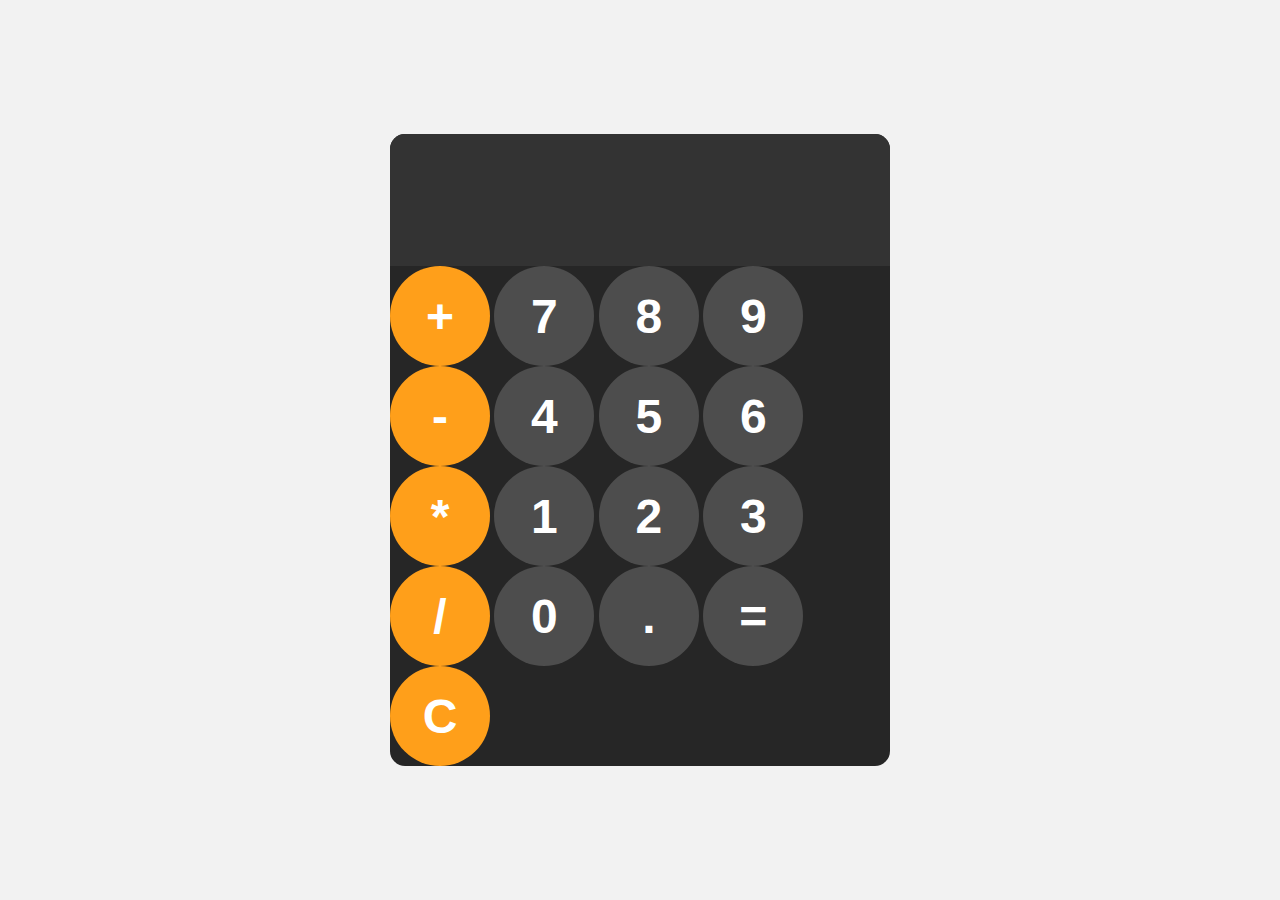
<file: calculatorIOS/index.html>
<!DOCTYPE html>
<html lang="en">
<head>
    <meta charset="UTF-8">
    <meta name="viewport" content="width=device-width, initial-scale=1.0">
    <title>Document</title>
    <link rel="stylesheet" href="style.css">
</head>
<body>

    <div id="calculator">
        <input id="display" readonly>
        <div id="keys">
            <button onclick="appendToDisplay('+')" class="operator-btn">+</button>
            <button onclick="appendToDisplay('7')">7</button>
            <button onclick="appendToDisplay('8')">8</button>
            <button onclick="appendToDisplay('9')">9</button>
            <button onclick="appendToDisplay('-')" class="operator-btn">-</button>
            <button onclick="appendToDisplay('4')">4</button>
            <button onclick="appendToDisplay('5')">5</button>
            <button onclick="appendToDisplay('6')">6</button>
            <button onclick="appendToDisplay('*')" class="operator-btn">*</button>
            <button onclick="appendToDisplay('1')">1</button>
            <button onclick="appendToDisplay('2')">2</button>
            <button onclick="appendToDisplay('3')">3</button>
            <button onclick="appendToDisplay('/')" class="operator-btn">/</button>
            <button onclick="appendToDisplay('0')">0</button>
            <button onclick="appendToDisplay('.')">.</button>
            <button onclick="calculator()">=</button>
            <button onclick="clearDisplay()" class="operator-btn">C</button>
        </div>

    </div>
    
    <script src="index.js"></script>
</body>
</html>
</file>
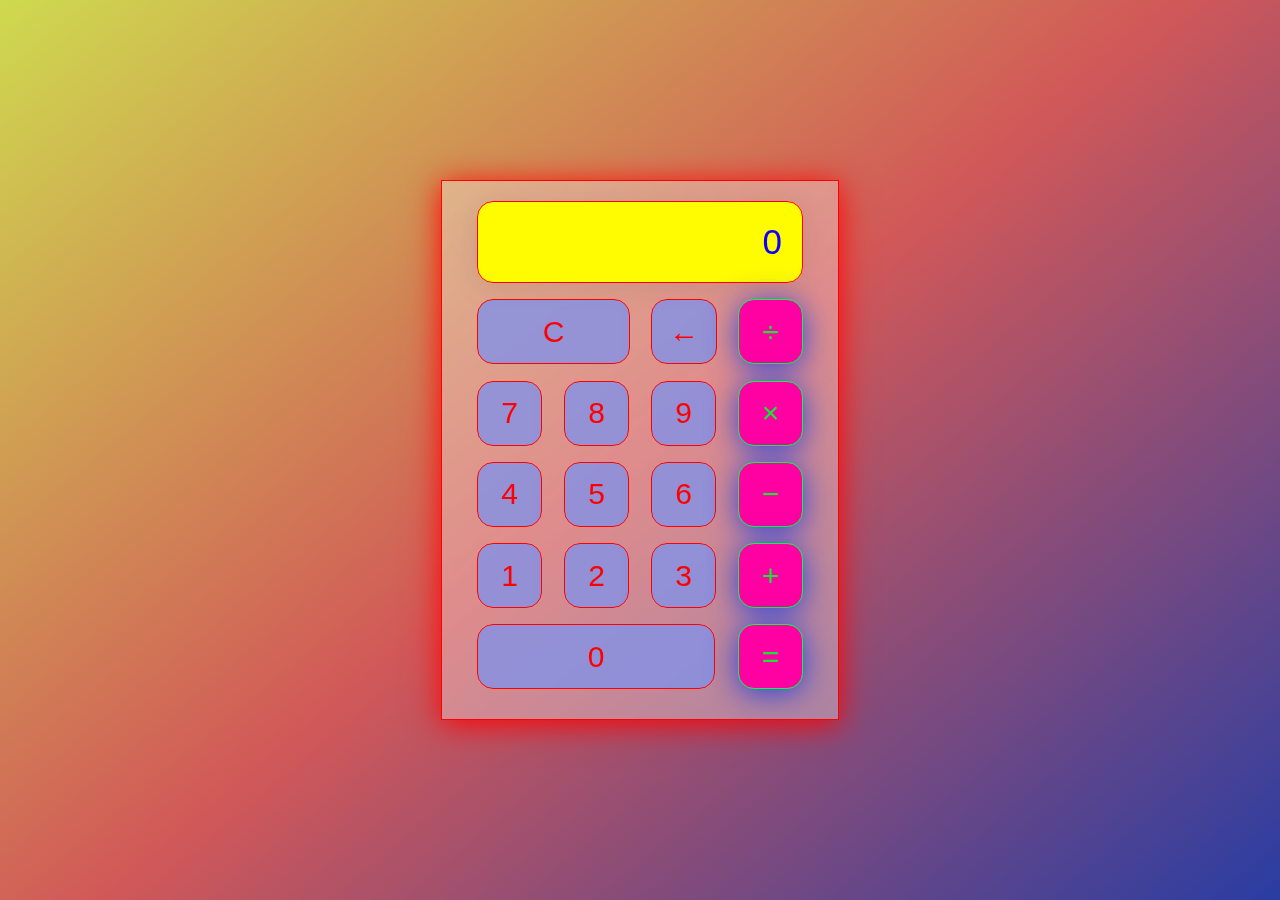
<file: CALCULATORR/index.html>
<!DOCTYPE html>
<html lang="en">
<head>
    <meta charset="UTF-8">
    <meta name="viewport" content="width=device-width, initial-scale=1.0">
    <link rel="stylesheet" href="style.css">
    <title>Calculator|SangMNP</title>
</head>
<body>
    
    <div class="wrapper">
        <section class="screen">
            0
        </section>

        <section class="calc-buttons">
            <div class="calc-button-row">
                <button class="calc-button double">
                    C
                </button>
                <button class="calc-button">
                    &larr;
                </button>
                <button class="calc-button">
                    &divide;
                </button>
            </div>

            <div class="calc-button-row">
                <button class="calc-button">
                   7
                </button>
                <button class="calc-button">
                   8  
                  </button>
                  <button class="calc-button">
                   9 
                  </button>
                  <button class="calc-button">
                    &times;
                  </button>
            </div>

            <div class="calc-button-row">
                <button class="calc-button">
                    4
                  </button>
                  <button class="calc-button">
                    5
                  </button>
                  <button class="calc-button">
                    6  
                  </button>
                  <button class="calc-button">
                    &minus;  
                  </button>
            </div>

            <div class="calc-button-row">
                <button class="calc-button">
                    1  
                  </button>
                  <button class="calc-button">
                    2  
                  </button>
                  <button class="calc-button">
                    3  
                  </button>
                  <button class="calc-button">
                      &plus;
                  </button>
            </div>
            
            <div class="calc-button-row">
                <button class="calc-button triple">
                    0
                </button>
                <button class="calc-button">
                  =  
                </button>
            </div>
        </section>
    </div>
  <script src="script.js"></script>
</body>
</html>
</file>
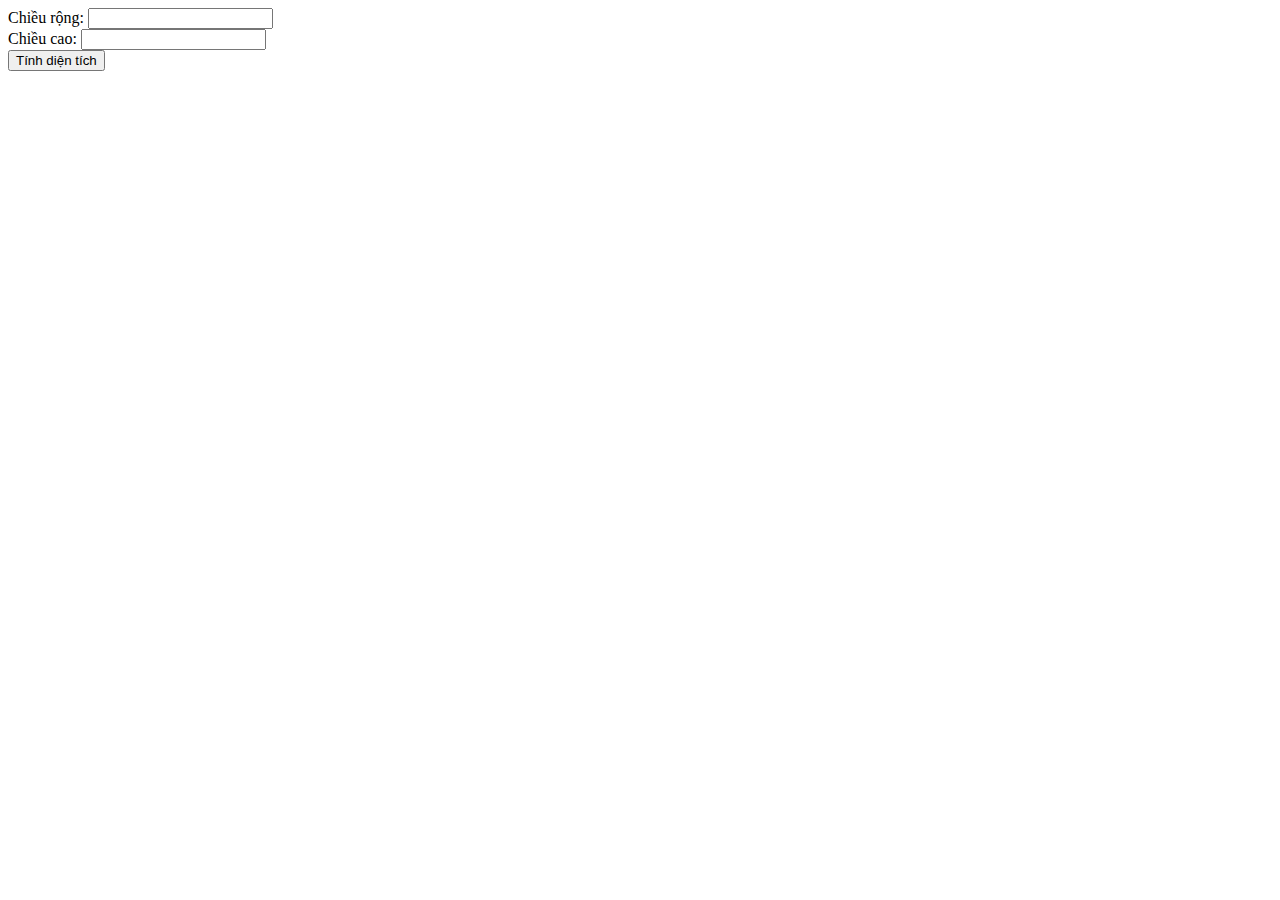
<file: test/rectangle.html>
<!DOCTYPE html>
<html>
<head>
    <title>Test</title>
</head>
<body>
    <label for="width">Chiều rộng:</label>
    <input type="text" id="widthInput">
    <br>
    <label for="height">Chiều cao:</label>
    <input type="text" id="heightInput">
    <br>
    <button onclick="calculateArea()">Tính diện tích</button>
    <br>
    <div id="result"></div>

    <script>
    class Rectangle {
        constructor(width, height) {
            this.width = width;
            this.height = height;
        }
        getWidth() {
            return this.width;
       }

        setWidth(width) n{
            this.width = width;
        }

        getHeight() {
            return this.height;
        }
        setHeight(height) {
            this.height = height;
        }

        calculateArea() {
            if (isNaN(this.width) || isNaN(this.height) || this.width <= 0 || this.height <= 0) {
                throw "Giá trị không hợp lệ. Vui lòng nhập các số dương.";
            }

            return this.width * this.height;
       }
    }

    function calculateArea() {
        var widthInput = document.getElementById("widthInput");
        var heightInput = document.getElementById("heightInput");
        var resultDiv = document.getElementById("result");
        try {
            var width = +widthInput.value;
            var height = +heightInput.value;

            if (isNaN(width) || isNaN(height) || width <= 0 || height <= 0) {
                throw "Giá trị không hợp lệ. Vui lòng nhập các số dương.";
            }

            var rectangle = new Rectangle(width, height);
            var area = rectangle.calculateArea();

            resultDiv.innerHTML = "Chiều rộng: " + rectangle.getWidth() + "<br>";
            resultDiv.innerHTML += "Chiều cao: " + rectangle.getHeight() + "<br>";
            resultDiv.innerHTML += "Diện tích: " + area.toFixed(2);
        } catch (error) {
            resultDiv.innerHTML = "Lỗi: " + error;
        }
    }
    </script>
</body>
</html>
</file>
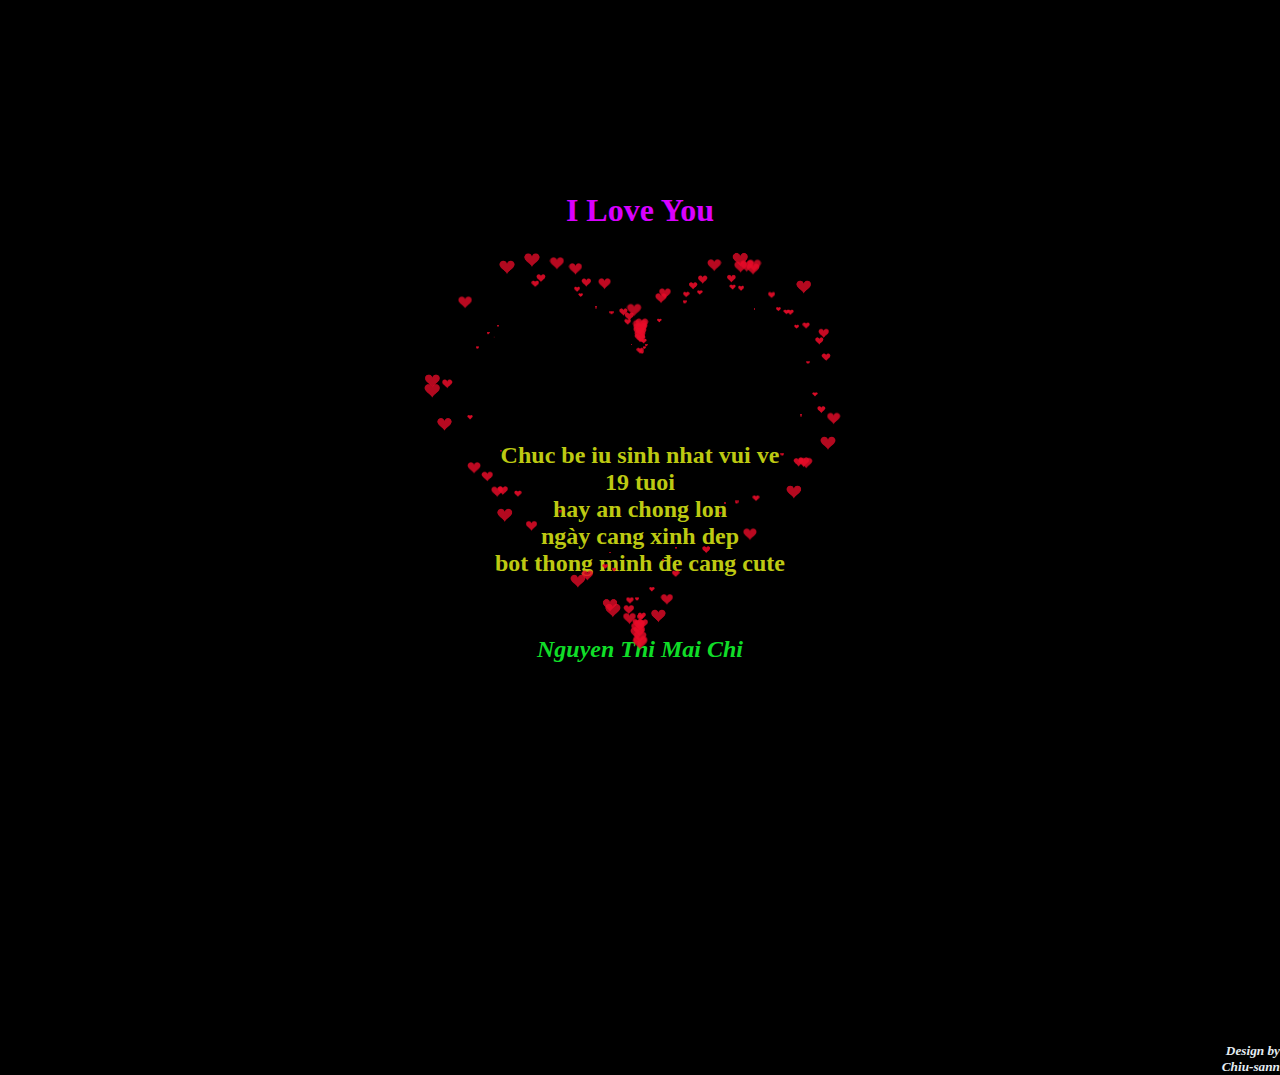
<file: traitym/traitymtangChi.html>
<!DOCTYPE HTML PUBLIC "-//W3C//DTD HTML 4.0 Transitional//VN">
<HTML>
  <HEAD>
    <TITLE> Trái tym  </TITLE>
    <META NAME="Generator" CONTENT="EditPlus">
    <META NAME="Author" CONTENT="">
    <META NAME="Keywords" CONTENT="">
    <META NAME="Description" CONTENT="">
    
    <style>
      html, body {
        height: 100%;
        padding: 0;
        margin: 0;
        background: #000000;
      }

      canvas {
        position: absolute;
        width: 100%;
        height: 100%;
      }

      .diemnhan{
        color: rgb(217, 0, 255);
        padding-top: 15%;
        text-align: center;
      }
      .chutrongtym{
        color: rgb(189, 201, 18);
        padding-top: 15%;
        text-align: center;
      }
      .note{
        color: rgb(16, 222, 40);
        padding-top: 3%;
        text-align: center;
      }
      .chuki{
        color: rgb(228, 236, 242);
        padding-top: 28%;
        text-align: right;
      }
    </style>
  </HEAD>
 
  <BODY>
    <canvas id="pinkboard"></canvas>
    <h1 class="diemnhan">I Love You</h1>
    <h2 class="chutrongtym">Chuc be iu sinh nhat vui ve<br>
      19 tuoi<br>
      hay an chong lon<br>
      ngày cang xinh dep<br>
      bot thong minh đe cang cute  
    </h2>
    <h2 class="note"><em>Nguyen Thi Mai Chi</em></h2>
    <h5 class="chuki"><em>Design by<br>Chiu-sann</em></h5>
    
    <script>
 
      var settings = {
        particles: {
        length: 500, 
        duration: 3, 
        velocity: 100, 
        effect: -0.75, 
        size: 30, 
        },
      };
 
 
      (function(){var b=0;var c=["ms","moz","webkit","o"];for(var a=0;a<c.length&&!window.requestAnimationFrame;++a){window.requestAnimationFrame=window[c[a]+"RequestAnimationFrame"];window.cancelAnimationFrame=window[c[a]+"CancelAnimationFrame"]||window[c[a]+"CancelRequestAnimationFrame"]}if(!window.requestAnimationFrame){window.requestAnimationFrame=function(h,e){var d=new Date().getTime();var f=Math.max(0,16-(d-b));var g=window.setTimeout(function(){h(d+f)},f);b=d+f;return g}}if(!window.cancelAnimationFrame){window.cancelAnimationFrame=function(d){clearTimeout(d)}}}());
 

      var Point = (function() {
        function Point(x, y) {
          this.x = (typeof x !== 'undefined') ? x : 0;
          this.y = (typeof y !== 'undefined') ? y : 0;
        }
        
        Point.prototype.clone = function() {
          return new Point(this.x, this.y);
        };
        
        Point.prototype.length = function(length) {
          if (typeof length == 'undefined')
            return Math.sqrt(this.x * this.x + this.y * this.y);
          this.normalize();
          this.x *= length;
          this.y *= length;
          return this;
        };
        
        Point.prototype.normalize = function() {
          var length = this.length();
          this.x /= length;
          this.y /= length;
          return this;
        };
        
        return Point;
      }) ();
 
      var Particle = (function() {
        function Particle() {
          this.position = new Point();
          this.velocity = new Point();
          this.acceleration = new Point();
          this.age = 0;
        }
        
        Particle.prototype.initialize = function(x, y, dx, dy) {
          this.position.x = x;
          this.position.y = y;
          this.velocity.x = dx;
          this.velocity.y = dy;
          this.acceleration.x = dx * settings.particles.effect;
          this.acceleration.y = dy * settings.particles.effect;
          this.age = 0;
        };
        
        Particle.prototype.update = function(deltaTime) {
          this.position.x += this.velocity.x * deltaTime;
          this.position.y += this.velocity.y * deltaTime;
          this.velocity.x += this.acceleration.x * deltaTime;
          this.velocity.y += this.acceleration.y * deltaTime;
          this.age += deltaTime;
        };
        
        Particle.prototype.draw = function(context, image) {
          function ease(t) {
            return (--t) * t * t + 1;
          }
        
          var size = image.width * ease(this.age / settings.particles.duration);
            context.globalAlpha = 1 - this.age / settings.particles.duration;
            context.drawImage(image, this.position.x - size / 2, this.position.y - size / 2, size, size);
        };
        
        return Particle;
      })();
 
      var ParticlePool = (function() {
        var particles,
          firstActive = 0,
          firstFree   = 0,
          duration    = settings.particles.duration;
 
        function ParticlePool(length) {
          particles = new Array(length);
          for (var i = 0; i < particles.length; i++)
            particles[i] = new Particle();
        }
        
        ParticlePool.prototype.add = function(x, y, dx, dy) {
          particles[firstFree].initialize(x, y, dx, dy);
          firstFree++;
          if (firstFree   == particles.length) firstFree   = 0;
          if (firstActive == firstFree       ) firstActive++;
          if (firstActive == particles.length) firstActive = 0;
        };
        
        ParticlePool.prototype.update = function(deltaTime) {
          var i;
            if (firstActive < firstFree) {
              for (i = firstActive; i < firstFree; i++)
                particles[i].update(deltaTime);
            }
          
            if (firstFree < firstActive) {
             for (i = firstActive; i < particles.length; i++)
                particles[i].update(deltaTime);
              for (i = 0; i < firstFree; i++)
                particles[i].update(deltaTime);
            }
   
            while (particles[firstActive].age >= duration && firstActive != firstFree) {
              firstActive++;
                if (firstActive == particles.length) firstActive = 0;
            }
        };
        
        ParticlePool.prototype.draw = function(context, image) {
          if (firstActive < firstFree) {
            for (i = firstActive; i < firstFree; i++)
              particles[i].draw(context, image);
          }
          if (firstFree < firstActive) {
            for (i = firstActive; i < particles.length; i++)
              particles[i].draw(context, image);
            for (i = 0; i < firstFree; i++)
              particles[i].draw(context, image);
          }
        };
        
        return ParticlePool;
      }) ();
 
      (function(canvas) {
        var context = canvas.getContext('2d'),
          particles = new ParticlePool(settings.particles.length),
          particleRate = settings.particles.length / settings.particles.duration, 
          time;
 
        function pointOnHeart(t) {
          return new Point(
            160 * Math.pow(Math.sin(t), 3),
            130 * Math.cos(t) - 50 * Math.cos(2 * t) - 20 * Math.cos(3 * t) - 10 * Math.cos(4 * t) + 25
          );
        }
 
        var image = (function() {
          var canvas  = document.createElement('canvas'),
            context = canvas.getContext('2d');
            canvas.width  = settings.particles.size;
            canvas.height = settings.particles.size;
    
          function to(t) {
          var point = pointOnHeart(t);
            point.x = settings.particles.size / 2 + point.x * settings.particles.size / 350;
            point.y = settings.particles.size / 2 - point.y * settings.particles.size / 350;
              return point;
          }
   
          context.beginPath();
          var t = -Math.PI;
          var point = to(t);
          context.moveTo(point.x, point.y);
            while (t < Math.PI) {
              t += 0.01; 
              point = to(t);
              context.lineTo(point.x, point.y);
            }
          context.closePath();
    
          context.fillStyle = '#e80c29';
          context.fill();
    
          var image = new Image();
          image.src = canvas.toDataURL();
            return image;
        }) ();
 

        function render() {
          requestAnimationFrame(render);
          var newTime   = new Date().getTime() / 1000,
            deltaTime = newTime - (time || newTime);
            time = newTime;
            context.clearRect(0, 0, canvas.width, canvas.height);
   
          var amount = particleRate * deltaTime;
            for (var i = 0; i < amount; i++) {
              var pos = pointOnHeart(Math.PI - 2 * Math.PI * Math.random());
              var dir = pos.clone().length(settings.particles.velocity);
                particles.add(canvas.width / 2 + pos.x, canvas.height / 2 - pos.y, dir.x, -dir.y);
            }
   
          particles.update(deltaTime);
          particles.draw(context, image);
        }
 
        function onResize() {
          canvas.width  = canvas.clientWidth;
          canvas.height = canvas.clientHeight;
        }
        
        window.onresize = onResize;
 
        setTimeout(function() {
          onResize();
          render();
        }, 10);
      }) (document.getElementById('pinkboard'));
    </script>
  </BODY>
</HTML>
</file>
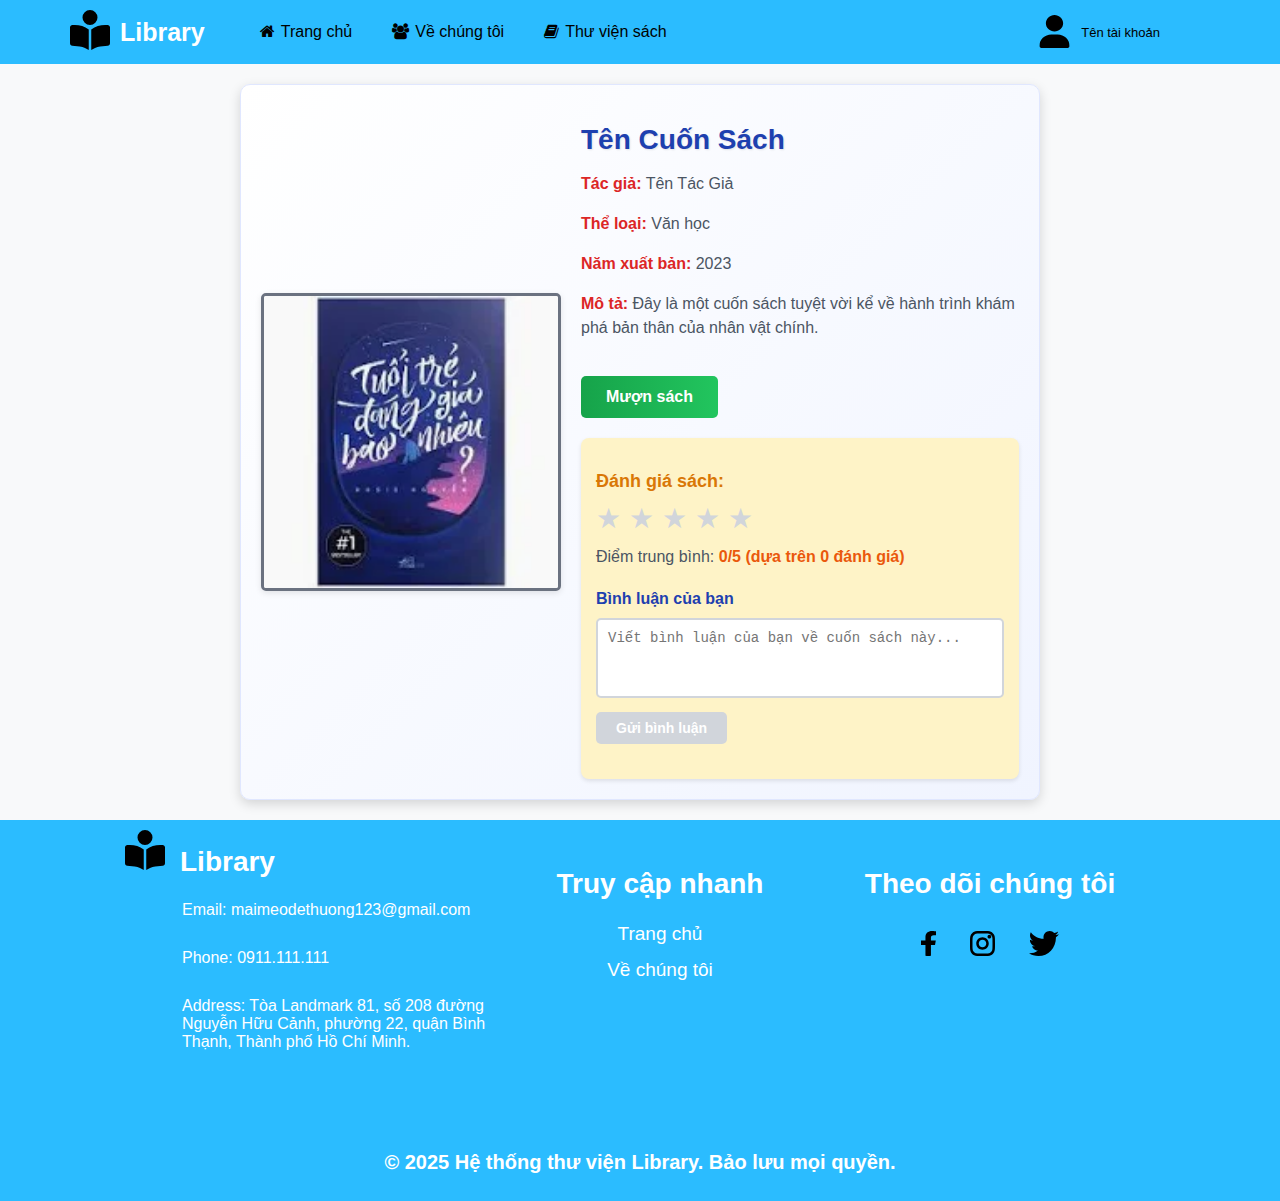
<file: project-web-master/Website/views/detail.html>
<!DOCTYPE html>
<html lang="en">
<head>
    <meta charset="UTF-8">
    <meta name="viewport" content="width=device-width, initial-scale=1.0">
    <title>Trang Khách hàng</title>
    <link rel="stylesheet" href="./css/header.css">
    <link rel="stylesheet" href="./css/footer.css">
    <link rel="stylesheet" href="./css/detail.css">
    <link rel="stylesheet" href="./css/style.css">
    <link rel="stylesheet" href="https://cdnjs.cloudflare.com/ajax/libs/font-awesome/4.7.0/css/font-awesome.css" integrity="sha512-5A8nwdMOWrSz20fDsjczgUidUBR8liPYU+WymTZP1lmY9G6Oc7HlZv156XqnsgNUzTyMefFTcsFH/tnJE/+xBg==" crossorigin="anonymous" referrerpolicy="no-referrer" />
</head>
<body>
    <header>
        <div class="banner">    
            <div class="logo">
                <a href="">     
                    <svg xmlns="http://www.w3.org/2000/svg" width="40" viewBox="0 0 512 512"><path d="M160 96a96 96 0 1 1 192 0A96 96 0 1 1 160 96zm80 152l0 264-48.4-24.2c-20.9-10.4-43.5-17-66.8-19.3l-96-9.6C12.5 457.2 0 443.5 0 427L0 224c0-17.7 14.3-32 32-32l30.3 0c63.6 0 125.6 19.6 177.7 56zm32 264l0-264c52.1-36.4 114.1-56 177.7-56l30.3 0c17.7 0 32 14.3 32 32l0 203c0 16.4-12.5 30.2-28.8 31.8l-96 9.6c-23.2 2.3-45.9 8.9-66.8 19.3L272 512z"/></svg>
                </a>
            </div>
            <div class="system-name">Library</div>
            <nav class="nav__pc">
                <ul class="menu">
                    <li><a href="#"><i class="fa fa-home" aria-hidden="true"></i>Trang chủ</a></li>
                    <li><a href="#"><i class="fa fa-users" aria-hidden="true"></i>Về chúng tôi</a></li>
                    <li><a href="#"><i class="fa fa-book" aria-hidden="true"></i>Thư viện sách</a></li>
                </ul>
                <div class="auth-buttons">
                    <svg width="55" height="60" viewBox="0 0 55 60" fill="none" xmlns="http://www.w3.org/2000/svg">
                        <g clip-path="url(#clip0_52_26)">
                            <path d="M27.5 30C31.6677 30 35.6647 28.4196 38.6117 25.6066C41.5587 22.7936 43.2143 18.9782 43.2143 15C43.2143 11.0218 41.5587 7.20644 38.6117 4.3934C35.6647 1.58035 31.6677 0 27.5 0C23.3323 0 19.3353 1.58035 16.3883 4.3934C13.4413 7.20644 11.7857 11.0218 11.7857 15C11.7857 18.9782 13.4413 22.7936 16.3883 25.6066C19.3353 28.4196 23.3323 30 27.5 30ZM21.8895 35.625C9.79688 35.625 0 44.9766 0 56.5195C0 58.4414 1.63281 60 3.64621 60H51.3538C53.3672 60 55 58.4414 55 56.5195C55 44.9766 45.2031 35.625 33.1105 35.625H21.8895Z" fill="black"/>
                        </g>
                        <defs>
                            <clipPath id="clip0_52_26">
                                <rect width="55" height="60" fill="white"/>
                            </clipPath>
                        </defs>
                    </svg>
                    <a href="#"> Tên tài khoản </a>  
                    <div class="dropdown">
                        <a href="#"><i class="fa fa-id-card" aria-hidden="true"></i>Thông tin cá nhân</a>
                        <a href="#"><i class="fa fa-history" aria-hidden="true"></i>Lịch sử mượn trả</a>
                        <a href="#"><i class="fa fa-sign-out" aria-hidden="true"></i>Đăng xuất</a>
                    </div>    
                </div>
            </nav>
        </div>            
    </header>
    <main>
        <div class="book-card">
            <div class="book-content">
                <img src="./img/shopping.webp" alt="Book Cover" class="book-cover">
                <div class="book-info">
                    <h1>Tên Cuốn Sách</h1>
                    <p><strong>Tác giả:</strong> Tên Tác Giả</p>
                    <p><strong>Thể loại:</strong> Văn học</p>
                    <p><strong>Năm xuất bản:</strong> 2023</p>
                    <p><strong>Mô tả:</strong> Đây là một cuốn sách tuyệt vời kể về hành trình khám phá bản thân của nhân vật chính.</p>
                    <button class="borrow-btn">Mượn sách</button>
                    <div class="rating">
                        <h3>Đánh giá sách:</h3>
                        <div class="stars">
                            <span class="star" data-value="1">★</span>
                            <span class="star" data-value="2">★</span>
                            <span class="star" data-value="3">★</span>
                            <span class="star" data-value="4">★</span>
                            <span class="star" data-value="5">★</span>
                        </div>
                        <p class="rating-result">Điểm trung bình: <span>0/5</span> </p>
                        <div class="comment-section">
                            <h4>Bình luận của bạn</h4>
                            <textarea class="comment-input" placeholder="Viết bình luận của bạn về cuốn sách này..."></textarea>
                            <button class="submit-comment-btn">Gửi bình luận</button>
                            <div class="comment-list"></div>
                            <button class="show-more-btn">Xem thêm</button>
                            <button class="show-less-btn" style="display: none;">Thu gọn</button>
                        </div>
                    </div>
                </div>
            </div>
        </div>
    </main>
    <footer>
        <div class="container">
            <div class="logo">
                <svg xmlns="http://www.w3.org/2000/svg" width="40" viewBox="0 0 512 512"><path d="M160 96a96 96 0 1 1 192 0A96 96 0 1 1 160 96zm80 152l0 264-48.4-24.2c-20.9-10.4-43.5-17-66.8-19.3l-96-9.6C12.5 457.2 0 443.5 0 427L0 224c0-17.7 14.3-32 32-32l30.3 0c63.6 0 125.6 19.6 177.7 56zm32 264l0-264c52.1-36.4 114.1-56 177.7-56l30.3 0c17.7 0 32 14.3 32 32l0 203c0 16.4-12.5 30.2-28.8 31.8l-96 9.6c-23.2 2.3-45.9 8.9-66.8 19.3L272 512z"/></svg>
            </div>
            <div class="footer-content">
                <h2>Library</h2>
                <p>Email: maimeodethuong123@gmail.com</p>
                <p>Phone: 0911.111.111</p>
                <p>Address: Tòa Landmark 81, số 208 đường Nguyễn Hữu Cảnh, phường 22, quận Bình Thạnh, Thành phố Hồ Chí Minh.</p>
            </div>
            <div class="footer-content">
                <h3>Truy cập nhanh</h3>
                <ul class="list">
                    <li><a href="">Trang chủ</a></li>
                    <li><a href="">Về chúng tôi</a></li>
                </ul>
            </div>
            <div class="footer-content">
                <h3>Theo dõi chúng tôi</h3>
                <ul class="social-icons">
                    <li><a href=""><img src="./img/Facebook.svg" alt="Facebook" class="social-icons"></a></li>
                    <li><a href=""><img src="./img/Instagram.svg" alt="Instagram" class="social-icons"></a></li>
                    <li><a href=""><img src="./img/Twitter.svg" alt="Twitter" class="social-icons"></a></li>
                </ul>
            </div>
        </div>
        <div class="bottom-bar">
            <p>© 2025 Hệ thống thư viện Library. Bảo lưu mọi quyền.</p>
        </div>
    </footer>
    <script src="./js/detail.js"></script>
</body>
</html>
</file>
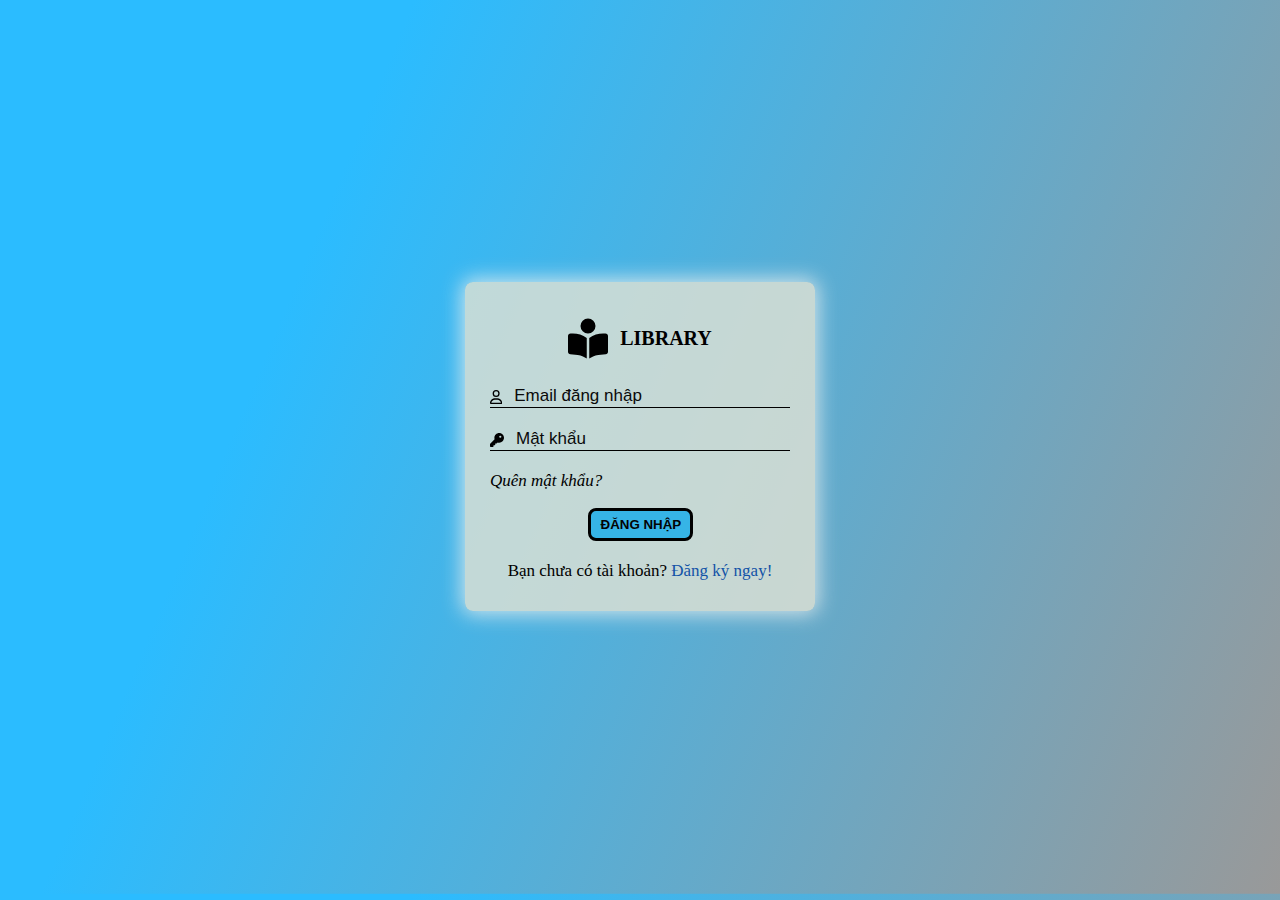
<file: project-web-master/Website/views/form-login.html>
<!DOCTYPE html>
<html lang="en">
<head>
    <meta charset="UTF-8">
    <meta name="viewport" content="width=device-width, initial-scale=1.0">
    <title>Login</title>
    <link rel="stylesheet" href="./css/login.css">
</head>
<body>
  <div id="wrapper">
    
      <form action="" id="form-login">
        <div class="title-head">  
        <svg xmlns="http://www.w3.org/2000/svg" width="40"viewBox="0 0 512 512"><!--!Font Awesome Free 6.7.2 by @fontawesome - https://fontawesome.com License - https://fontawesome.com/license/free Copyright 2025 Fonticons, Inc.--><path d="M160 96a96 96 0 1 1 192 0A96 96 0 1 1 160 96zm80 152l0 264-48.4-24.2c-20.9-10.4-43.5-17-66.8-19.3l-96-9.6C12.5 457.2 0 443.5 0 427L0 224c0-17.7 14.3-32 32-32l30.3 0c63.6 0 125.6 19.6 177.7 56zm32 264l0-264c52.1-36.4 114.1-56 177.7-56l30.3 0c17.7 0 32 14.3 32 32l0 203c0 16.4-12.5 30.2-28.8 31.8l-96 9.6c-23.2 2.3-45.9 8.9-66.8 19.3L272 512z"/></svg>
        <strong><p>LIBRARY</p></strong>
        </div>

      
        <div class="form-group">
            <svg xmlns="http://www.w3.org/2000/svg" height="14" width="12.25" viewBox="0 0 448 512"><!--!Font Awesome Free 6.6.0 by @fontawesome - https://fontawesome.com License - https://fontawesome.com/license/free Copyright 2024 Fonticons, Inc.--><path d="M304 128a80 80 0 1 0 -160 0 80 80 0 1 0 160 0zM96 128a128 128 0 1 1 256 0A128 128 0 1 1 96 128zM49.3 464l349.5 0c-8.9-63.3-63.3-112-129-112l-91.4 0c-65.7 0-120.1 48.7-129 112zM0 482.3C0 383.8 79.8 304 178.3 304l91.4 0C368.2 304 448 383.8 448 482.3c0 16.4-13.3 29.7-29.7 29.7L29.7 512C13.3 512 0 498.7 0 482.3z"/></svg>

            <input type="text" class="form-input" placeholder="Email đăng nhập">
        </div>
        <div class="form-group">
            <svg xmlns="http://www.w3.org/2000/svg" height="14" width="14" viewBox="0 0 512 512"><!--!Font Awesome Free 6.6.0 by @fontawesome - https://fontawesome.com License - https://fontawesome.com/license/free Copyright 2024 Fonticons, Inc.--><path d="M336 352c97.2 0 176-78.8 176-176S433.2 0 336 0S160 78.8 160 176c0 18.7 2.9 36.8 8.3 53.7L7 391c-4.5 4.5-7 10.6-7 17l0 80c0 13.3 10.7 24 24 24l80 0c13.3 0 24-10.7 24-24l0-40 40 0c13.3 0 24-10.7 24-24l0-40 40 0c6.4 0 12.5-2.5 17-7l33.3-33.3c16.9 5.4 35 8.3 53.7 8.3zM376 96a40 40 0 1 1 0 80 40 40 0 1 1 0-80z"/></svg>
            <input type="password" class="form-input" placeholder="Mật khẩu">
        </div>
        <div class="under"> 
        <i><a href="">Quên mật khẩu?</a></i>
        </div>
        
        <input type="submit" value="Đăng nhập" class="form-submit">
       

        <div class="link">
        Bạn chưa có tài khoản? <a href="./form-signup.html">Đăng ký ngay!</a>
        </div>
    </form>
</div>
      
</body>
</html>
</file>
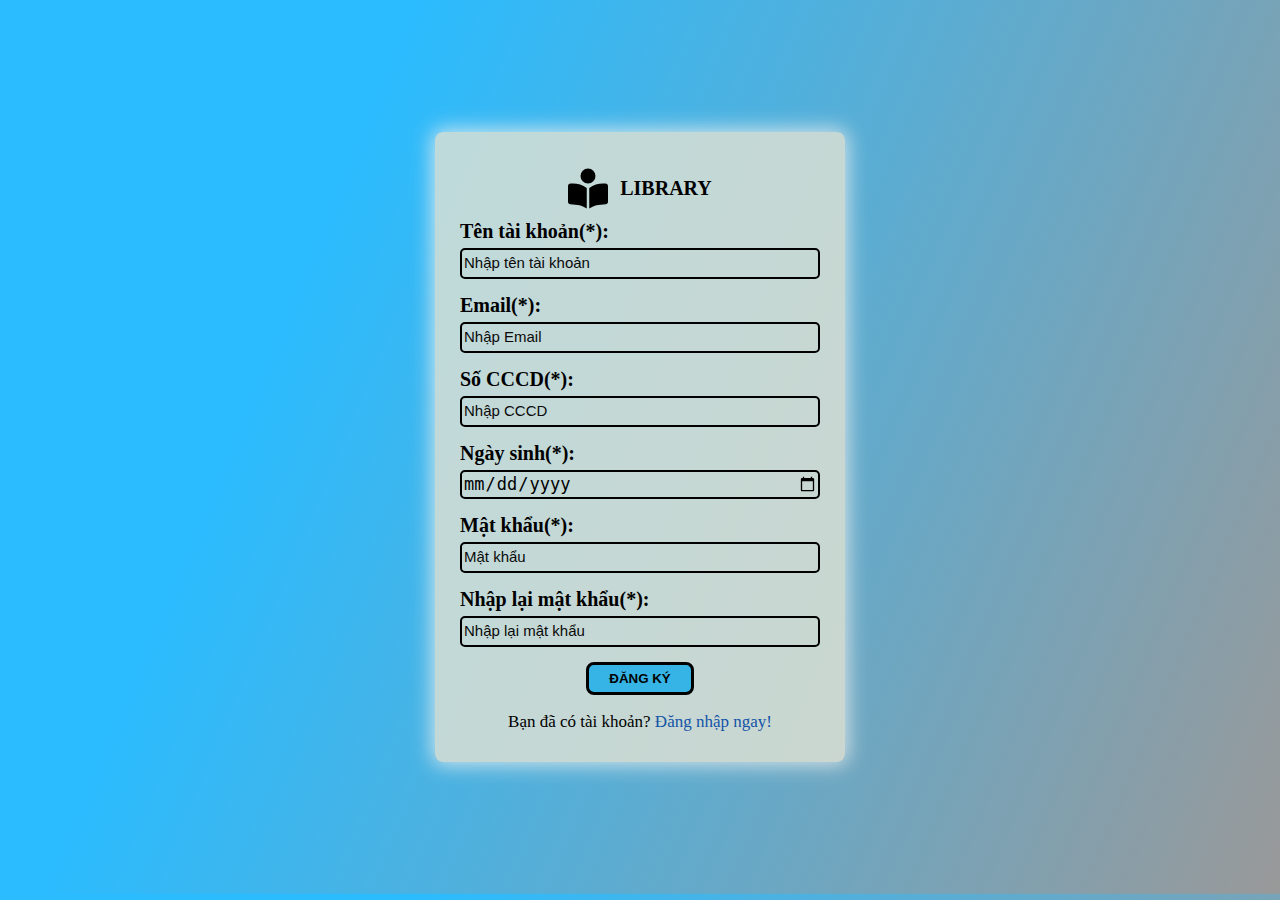
<file: project-web-master/Website/views/form-signup.html>
<!DOCTYPE html>
<html lang="en">
<head>
    <meta charset="UTF-8">
    <meta name="viewport" content="width=device-width, initial-scale=1.0">
    <title>Sign Up</title>
    <link rel="stylesheet" href="./css/signup.css">
</head>
<body>
    <div id="wrapper">
        <form action="" id="form-signup"> 
          <div class="title-head">  
          <svg xmlns="http://www.w3.org/2000/svg" width="40"viewBox="0 0 512 512"><!--!Font Awesome Free 6.7.2 by @fontawesome - https://fontawesome.com License - https://fontawesome.com/license/free Copyright 2025 Fonticons, Inc.--><path d="M160 96a96 96 0 1 1 192 0A96 96 0 1 1 160 96zm80 152l0 264-48.4-24.2c-20.9-10.4-43.5-17-66.8-19.3l-96-9.6C12.5 457.2 0 443.5 0 427L0 224c0-17.7 14.3-32 32-32l30.3 0c63.6 0 125.6 19.6 177.7 56zm32 264l0-264c52.1-36.4 114.1-56 177.7-56l30.3 0c17.7 0 32 14.3 32 32l0 203c0 16.4-12.5 30.2-28.8 31.8l-96 9.6c-23.2 2.3-45.9 8.9-66.8 19.3L272 512z"/></svg>
          <strong><p>LIBRARY</p></strong>
          </div>
            <label for="username">Tên tài khoản(*):</label>
            <div class="form-group">
                <input type="text" id="username" class="form-input" placeholder="Nhập tên tài khoản" required>
            </div>
            
            <label for="email">Email(*):</label>
            <div class="form-group">
                <input type="text" id="email" class="form-input" placeholder="Nhập Email" required>
            </div>
            
            <label for="cccd">Số CCCD(*):</label>
            <div class="form-group">
                <input type="text" id="cccd" class="form-input" placeholder="Nhập CCCD" pattern="[0-9]*" oninput="this.value = this.value.replace(/[^0-9]/g, '');" required>
            </div>
           
            <label for="dob">Ngày sinh(*):</label>
            <div class="form-group">
                <input type="date" id="dob" class="form-input" placeholder="Ngày sinh (dd/mm/yyyy)" required>
            </div>
            
            <label for="password">Mật khẩu(*):</label>
            <div class="form-group">    
                <input type="password" id="password" class="form-input" placeholder="Mật khẩu" required>
            </div>
            <label for="confirm-password">Nhập lại mật khẩu(*):</label>
            <div class="form-group">
                <input type="password" id="confirm-password"class="form-input" placeholder="Nhập lại mật khẩu" required>
            </div>
            
            
            <input type="submit" value="Đăng ký" class="form-submit">
            
            <div class="link">
            Bạn đã có tài khoản? <a href="./form-login.html">Đăng nhập ngay!</a>
            </div>
        </form>
    </div>
    
    
</body>
</html>
</file>
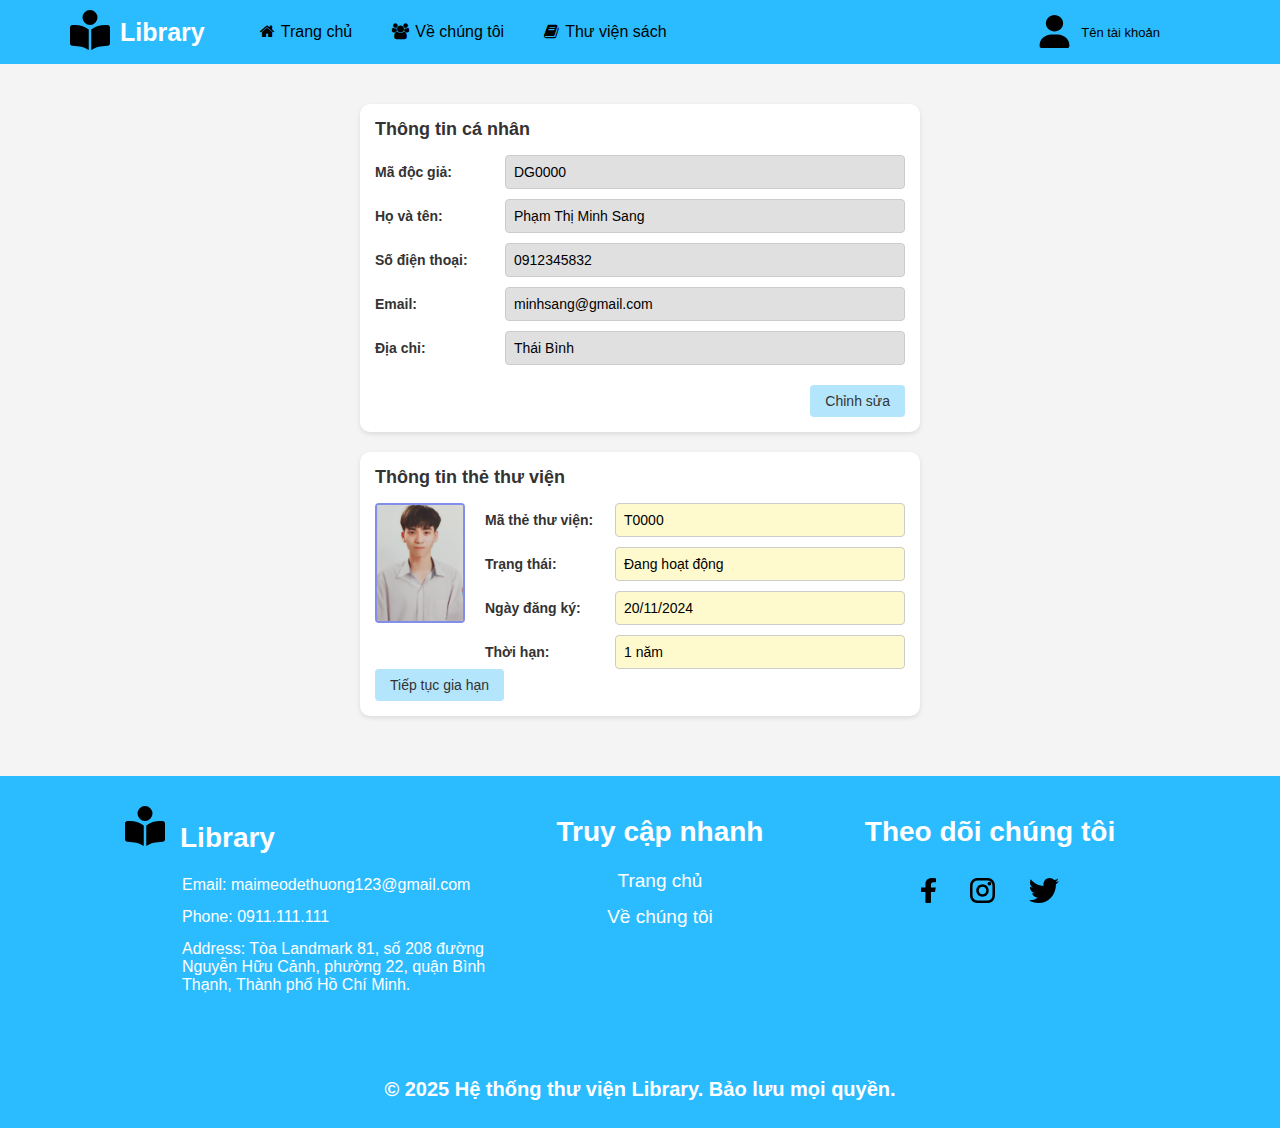
<file: project-web-master/Website/views/info.html>
<!DOCTYPE html>
<html lang="en">
<head>
    <meta charset="UTF-8">
    <meta name="viewport" content="width=device-width, initial-scale=1.0">
    <title>Home</title>
    <link rel="stylesheet" href="./css/header.css">
    <link rel="stylesheet" href="./css/footer.css">
    <link rel="stylesheet" href="./css/main.css">
    <link rel="stylesheet" href="./css/style.css">
    <link rel="stylesheet" href="./css/info.css">
    <link rel="stylesheet" href="https://cdnjs.cloudflare.com/ajax/libs/font-awesome/4.7.0/css/font-awesome.css" integrity="sha512-5A8nwdMOWrSz20fDsjczgUidUBR8liPYU+WymTZP1lmY9G6Oc7HlZv156XqnsgNUzTyMefFTcsFH/tnJE/+xBg==" crossorigin="anonymous" referrerpolicy="no-referrer" />
    <style>
        *{
        margin: 0;
        padding: 0;
        font-family: Arial, Helvetica, sans-serif;
        font-size: 16px;
        box-sizing: border-box;
        }

        body {
            display: flex;
            flex-direction: column;
            min-height: 100vh;
            margin: 0;
            padding: 0;
            font-family: Arial, sans-serif;
            background-color: #f4f4f4;
        }
    </style>
</head>
<body>
    <header>
        <div class="banner">    
            <div class="logo">
            <a href="">     
                    <svg xmlns="http://www.w3.org/2000/svg" width="40"viewBox="0 0 512 512"><!--!Font Awesome Free 6.7.2 by @fontawesome - https://fontawesome.com License - https://fontawesome.com/license/free Copyright 2025 Fonticons, Inc.--><path d="M160 96a96 96 0 1 1 192 0A96 96 0 1 1 160 96zm80 152l0 264-48.4-24.2c-20.9-10.4-43.5-17-66.8-19.3l-96-9.6C12.5 457.2 0 443.5 0 427L0 224c0-17.7 14.3-32 32-32l30.3 0c63.6 0 125.6 19.6 177.7 56zm32 264l0-264c52.1-36.4 114.1-56 177.7-56l30.3 0c17.7 0 32 14.3 32 32l0 203c0 16.4-12.5 30.2-28.8 31.8l-96 9.6c-23.2 2.3-45.9 8.9-66.8 19.3L272 512z"/></svg></div>
                <div class="system-name">Library</div>
            </a>
            <nav class="nav__pc">
                <ul class="menu">
                    <li><a href="#"><i class="fa fa-home" aria-hidden="true"></i>Trang chủ</a></li>
                    <li><a href="#"><i class="fa fa-users" aria-hidden="true"></i>Về chúng tôi</a></li>
                    <li><a href="#"><i class="fa fa-book" aria-hidden="true"></i>Thư viện sách</a></li>
                </ul>
                <div class="auth-buttons">
                    <svg width="55" height="60" viewBox="0 0 55 60" fill="none" xmlns="http://www.w3.org/2000/svg">
                        <g clip-path="url(#clip0_52_26)">
                        <path d="M27.5 30C31.6677 30 35.6647 28.4196 38.6117 25.6066C41.5587 22.7936 43.2143 18.9782 43.2143 15C43.2143 11.0218 41.5587 7.20644 38.6117 4.3934C35.6647 1.58035 31.6677 0 27.5 0C23.3323 0 19.3353 1.58035 16.3883 4.3934C13.4413 7.20644 11.7857 11.0218 11.7857 15C11.7857 18.9782 13.4413 22.7936 16.3883 25.6066C19.3353 28.4196 23.3323 30 27.5 30ZM21.8895 35.625C9.79688 35.625 0 44.9766 0 56.5195C0 58.4414 1.63281 60 3.64621 60H51.3538C53.3672 60 55 58.4414 55 56.5195C55 44.9766 45.2031 35.625 33.1105 35.625H21.8895Z" fill="black"/>
                        </g>
                        <defs>
                        <clipPath id="clip0_52_26">
                        <rect width="55" height="60" fill="white"/>
                        </clipPath>
                        </defs>
                    </svg>
                        <a href="#"> Tên tài khoản </a>  
                        <div class="dropdown">
                            <a href="#"><i class="fa fa-id-card" aria-hidden="true"></i>Thông tin cá nhân</a>
                            <a href="#"><i class="fa fa-history" aria-hidden="true"></i>Lịch sử mượn trả</a>
                            <a href="#"><i class="fa fa-sign-out" aria-hidden="true"></i>Đăng xuất</a>
                        </div>    
                </div>

                

            </nav>

             <!-- mobile -->

            <label for="nav-mobile-input" class="nav__bars-btn">
                <svg xmlns="http://www.w3.org/2000/svg" viewBox="0 0 512 512"><!--!Font Awesome Free 6.7.2 by @fontawesome - https://fontawesome.com License - https://fontawesome.com/license/free Copyright 2025 Fonticons, Inc.--><path d="M40 48C26.7 48 16 58.7 16 72l0 48c0 13.3 10.7 24 24 24l48 0c13.3 0 24-10.7 24-24l0-48c0-13.3-10.7-24-24-24L40 48zM192 64c-17.7 0-32 14.3-32 32s14.3 32 32 32l288 0c17.7 0 32-14.3 32-32s-14.3-32-32-32L192 64zm0 160c-17.7 0-32 14.3-32 32s14.3 32 32 32l288 0c17.7 0 32-14.3 32-32s-14.3-32-32-32l-288 0zm0 160c-17.7 0-32 14.3-32 32s14.3 32 32 32l288 0c17.7 0 32-14.3 32-32s-14.3-32-32-32l-288 0zM16 232l0 48c0 13.3 10.7 24 24 24l48 0c13.3 0 24-10.7 24-24l0-48c0-13.3-10.7-24-24-24l-48 0c-13.3 0-24 10.7-24 24zM40 368c-13.3 0-24 10.7-24 24l0 48c0 13.3 10.7 24 24 24l48 0c13.3 0 24-10.7 24-24l0-48c0-13.3-10.7-24-24-24l-48 0z"/></svg>
            </label>

            <input type="checkbox" hidden name="" class="nav_input" id="nav-mobile-input">
            <label for="nav-mobile-input" class="nav__overlay"></label>
            
            <nav class="nav__mobile">
                <label for="nav-mobile-input" class="nav__mobile-close"><svg xmlns="http://www.w3.org/2000/svg" viewBox="0 0 384 512"><!--!Font Awesome Free 6.7.2 by @fontawesome - https://fontawesome.com License - https://fontawesome.com/license/free Copyright 2025 Fonticons, Inc.--><path d="M376.6 84.5c11.3-13.6 9.5-33.8-4.1-45.1s-33.8-9.5-45.1 4.1L192 206 56.6 43.5C45.3 29.9 25.1 28.1 11.5 39.4S-3.9 70.9 7.4 84.5L150.3 256 7.4 427.5c-11.3 13.6-9.5 33.8 4.1 45.1s33.8 9.5 45.1-4.1L192 306 327.4 468.5c11.3 13.6 31.5 15.4 45.1 4.1s15.4-31.5 4.1-45.1L233.7 256 376.6 84.5z"/></svg></label>
                <ul class="menu-mobile">
                    <li><a href="#" class="nav__mobile-link"><i class="fa fa-home" aria-hidden="true"></i>Trang chủ</a></li>
                    <li><a href="#" class="nav__mobile-link"><i class="fa fa-users" aria-hidden="true"></i>Về chúng tôi</a></li>
                    <li><a href="#" class="nav__mobile-link"><i class="fa fa-book" aria-hidden="true"></i>Thư viện sách</a></li>
                    <li><a href="#" class="nav__mobile-link"><i class="fa fa-id-card" aria-hidden="true"></i>Thông tin cá nhân</a></li>
                    <li><a href="#" class="nav__mobile-link"><i class="fa fa-history" aria-hidden="true"></i>Lịch sử mượn trả</a></li>
                    <li><a href="#" class="nav__mobile-link"><i class="fa fa-sign-out" aria-hidden="true"></i>Đăng xuất</a></li>
                </ul> 
            </nav>
        </div>            
    </header>
    <main>
        <div class="main-container">
            <section class="personal-info">
                <h2>Thông tin cá nhân</h2>
                <div class="info-form">
                    <div class="form-group">
                        <label>Mã độc giả:</label>
                        <span>DG0000</span>
                    </div>
                    <div class="form-group">
                        <label>Họ và tên:</label>
                        <span>Phạm Thị Minh Sang</span>
                    </div>
                    <div class="form-group">
                        <label>Số điện thoại:</label>
                        <span>0912345832</span>
                    </div>
                    <div class="form-group">
                        <label>Email:</label>
                        <span>minhsang@gmail.com</span>
                    </div>
                    <div class="form-group">
                        <label>Địa chỉ:</label>
                        <span>Thái Bình</span>
                    </div>
                    <button class="edit-button">Chỉnh sửa</button>
                </div>
            </section>
    
            <section class="library-card">
                <h2>Thông tin thẻ thư viện</h2>
                <div class="card-content">
                    <div class="card-image">
                        <img src="./img/Ảnh thẻ.jpg" alt="Card Image" class="card-image-placeholder">
                    </div>
                    <div class="card-details">
                        <div class="detail-item">
                            <label>Mã thẻ thư viện:</label>
                            <span>T0000</span>
                        </div>
                        <div class="detail-item">
                            <label>Trạng thái:</label>
                            <span>Đang hoạt động</span>
                        </div>
                        <div class="detail-item">
                            <label>Ngày đăng ký:</label>
                            <span>20/11/2024</span>
                        </div>
                        <div class="detail-item">
                            <label>Thời hạn:</label>
                            <span>1 năm</span>
                        </div>
                    </div>
                </div>
                <button class="renew-button">Tiếp tục gia hạn</button>
            </section>
        </div>
    </main>
<footer>
    <div class="container">
        <div class="logo">
            <svg xmlns="http://www.w3.org/2000/svg" width="40"viewBox="0 0 512 512"><!--!Font Awesome Free 6.7.2 by @fontawesome - https://fontawesome.com License - https://fontawesome.com/license/free Copyright 2025 Fonticons, Inc.--><path d="M160 96a96 96 0 1 1 192 0A96 96 0 1 1 160 96zm80 152l0 264-48.4-24.2c-20.9-10.4-43.5-17-66.8-19.3l-96-9.6C12.5 457.2 0 443.5 0 427L0 224c0-17.7 14.3-32 32-32l30.3 0c63.6 0 125.6 19.6 177.7 56zm32 264l0-264c52.1-36.4 114.1-56 177.7-56l30.3 0c17.7 0 32 14.3 32 32l0 203c0 16.4-12.5 30.2-28.8 31.8l-96 9.6c-23.2 2.3-45.9 8.9-66.8 19.3L272 512z"/></svg>
        </div>
        <div class="footer-content">
            <h2>Library</h2>
            <p>Email: maimeodethuong123@gmail.com</p>
            <p>Phone: 0911.111.111</p>
            <p>Address: Tòa Landmark 81, số 208 đường Nguyễn Hữu Cảnh, phường 22, quận Bình Thạnh, Thành phố Hồ Chí Minh.</p>
        </div>
        <div class="footer-content">
            <h3>Truy cập nhanh</h3>
             <ul class="list">
                <li><a href="">Trang chủ</a></li>
                <li><a href="">Về chúng tôi</a></li>
             </ul>
        </div>
        <div class="footer-content">
            <h3>Theo dõi chúng tôi</h3>
            <ul class="social-icons">
             <li><a href=""><img src="./img/Facebook.svg" alt="Facebook" class="social-icons"></a></li>
             <li><a href=""><img src="./img/Instagram.svg" alt="Instagram" class="social-icons" ></a></li>
             <li><a href=""><img src="./img/Twitter.svg" alt="Twitter" class="social-icons"></a></li>
            </ul>
            </div>
    </div>
    <div class="bottom-bar">
        <p>&copy; 2025 Hệ thống thư viện Library. Bảo lưu mọi quyền.</p>
    </div>
</footer>
</body>
</html>
</file>
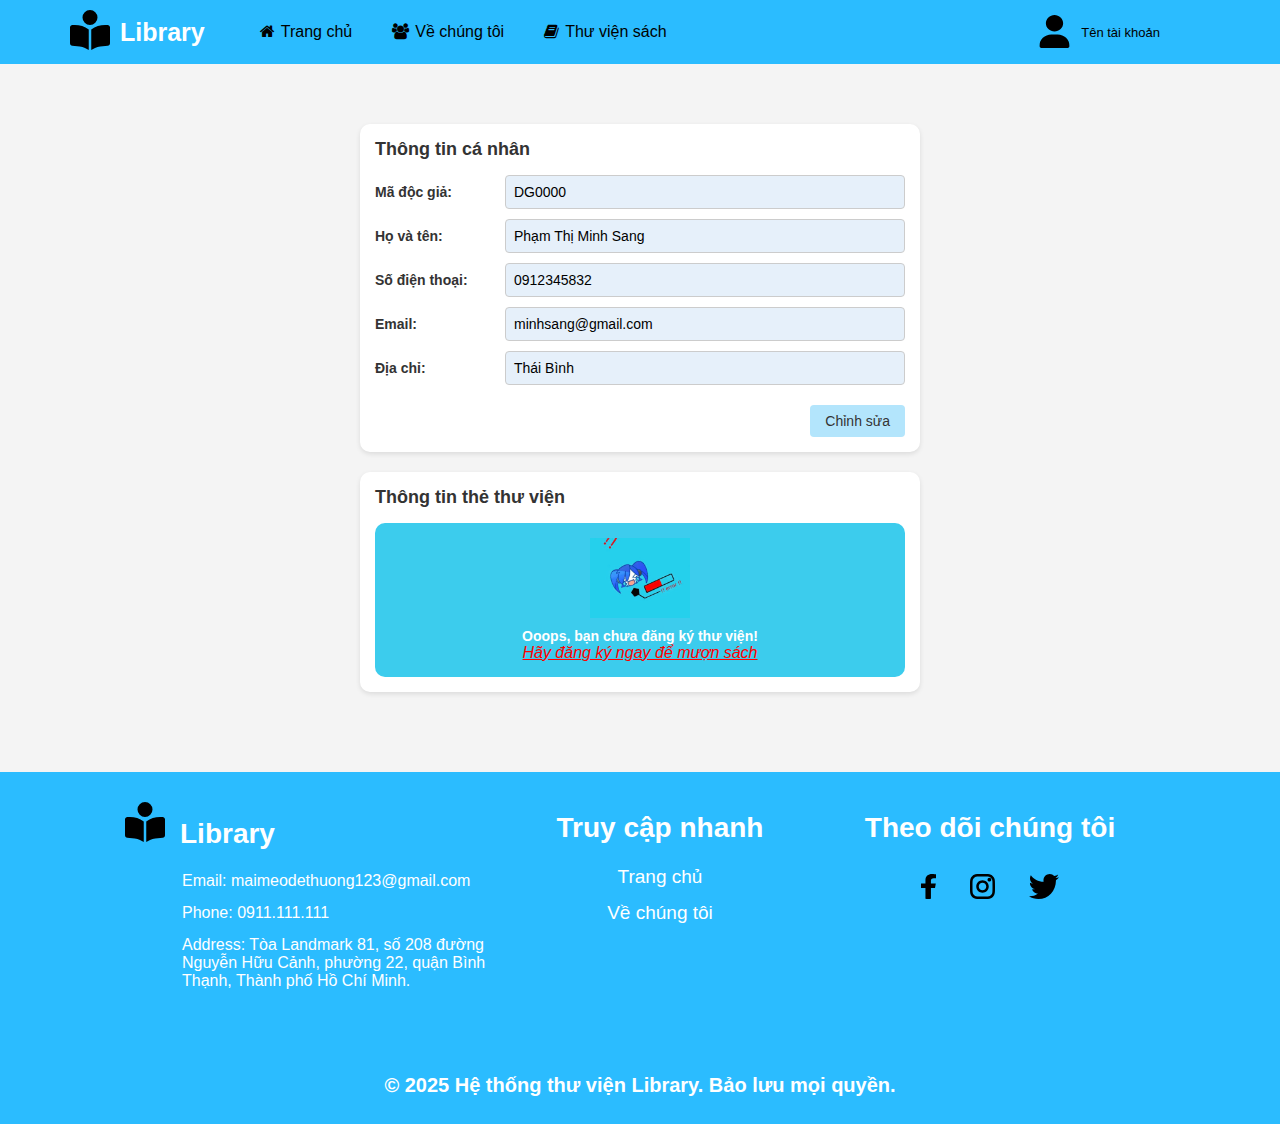
<file: project-web-master/Website/views/info0.html>
<!DOCTYPE html>
<html lang="en">
<head>
    <meta charset="UTF-8">
    <meta name="viewport" content="width=device-width, initial-scale=1.0">
    <title>Home</title>
    <link rel="stylesheet" href="./css/header.css">
    <link rel="stylesheet" href="./css/footer.css">
    <link rel="stylesheet" href="./css/main.css">
    <link rel="stylesheet" href="./css/style.css">
    <link rel="stylesheet" href="./css/info.css">
    <link rel="stylesheet" href="./css/info0.css">
    <link rel="stylesheet" href="https://cdnjs.cloudflare.com/ajax/libs/font-awesome/4.7.0/css/font-awesome.css" integrity="sha512-5A8nwdMOWrSz20fDsjczgUidUBR8liPYU+WymTZP1lmY9G6Oc7HlZv156XqnsgNUzTyMefFTcsFH/tnJE/+xBg==" crossorigin="anonymous" referrerpolicy="no-referrer" />
    <style>
        *{
        margin: 0;
        padding: 0;
        font-family: Arial, Helvetica, sans-serif;
        font-size: 16px;
        box-sizing: border-box;
        }

        body {
            display: flex;
            flex-direction: column;
            min-height: 100vh;
            margin: 0;
            padding: 0;
            font-family: Arial, sans-serif;
            background-color: #f4f4f4;
        }
    </style>
</head>
<body>
    <header>
        <div class="banner">    
            <div class="logo">
            <a href="">     
                    <svg xmlns="http://www.w3.org/2000/svg" width="40"viewBox="0 0 512 512"><!--!Font Awesome Free 6.7.2 by @fontawesome - https://fontawesome.com License - https://fontawesome.com/license/free Copyright 2025 Fonticons, Inc.--><path d="M160 96a96 96 0 1 1 192 0A96 96 0 1 1 160 96zm80 152l0 264-48.4-24.2c-20.9-10.4-43.5-17-66.8-19.3l-96-9.6C12.5 457.2 0 443.5 0 427L0 224c0-17.7 14.3-32 32-32l30.3 0c63.6 0 125.6 19.6 177.7 56zm32 264l0-264c52.1-36.4 114.1-56 177.7-56l30.3 0c17.7 0 32 14.3 32 32l0 203c0 16.4-12.5 30.2-28.8 31.8l-96 9.6c-23.2 2.3-45.9 8.9-66.8 19.3L272 512z"/></svg></div>
                <div class="system-name">Library</div>
            </a>
            <nav class="nav__pc">
                <ul class="menu">
                    <li><a href="#"><i class="fa fa-home" aria-hidden="true"></i>Trang chủ</a></li>
                    <li><a href="#"><i class="fa fa-users" aria-hidden="true"></i>Về chúng tôi</a></li>
                    <li><a href="#"><i class="fa fa-book" aria-hidden="true"></i>Thư viện sách</a></li>
                </ul>
                <div class="auth-buttons">
                    <svg width="55" height="60" viewBox="0 0 55 60" fill="none" xmlns="http://www.w3.org/2000/svg">
                        <g clip-path="url(#clip0_52_26)">
                        <path d="M27.5 30C31.6677 30 35.6647 28.4196 38.6117 25.6066C41.5587 22.7936 43.2143 18.9782 43.2143 15C43.2143 11.0218 41.5587 7.20644 38.6117 4.3934C35.6647 1.58035 31.6677 0 27.5 0C23.3323 0 19.3353 1.58035 16.3883 4.3934C13.4413 7.20644 11.7857 11.0218 11.7857 15C11.7857 18.9782 13.4413 22.7936 16.3883 25.6066C19.3353 28.4196 23.3323 30 27.5 30ZM21.8895 35.625C9.79688 35.625 0 44.9766 0 56.5195C0 58.4414 1.63281 60 3.64621 60H51.3538C53.3672 60 55 58.4414 55 56.5195C55 44.9766 45.2031 35.625 33.1105 35.625H21.8895Z" fill="black"/>
                        </g>
                        <defs>
                        <clipPath id="clip0_52_26">
                        <rect width="55" height="60" fill="white"/>
                        </clipPath>
                        </defs>
                    </svg>
                        <a href="#"> Tên tài khoản </a>  
                        <div class="dropdown">
                            <a href="#"><i class="fa fa-id-card" aria-hidden="true"></i>Thông tin cá nhân</a>
                            <a href="#"><i class="fa fa-history" aria-hidden="true"></i>Lịch sử mượn trả</a>
                            <a href="#"><i class="fa fa-sign-out" aria-hidden="true"></i>Đăng xuất</a>
                        </div>    
                </div>

                

            </nav>

             <!-- mobile -->

            <label for="nav-mobile-input" class="nav__bars-btn">
                <svg xmlns="http://www.w3.org/2000/svg" viewBox="0 0 512 512"><!--!Font Awesome Free 6.7.2 by @fontawesome - https://fontawesome.com License - https://fontawesome.com/license/free Copyright 2025 Fonticons, Inc.--><path d="M40 48C26.7 48 16 58.7 16 72l0 48c0 13.3 10.7 24 24 24l48 0c13.3 0 24-10.7 24-24l0-48c0-13.3-10.7-24-24-24L40 48zM192 64c-17.7 0-32 14.3-32 32s14.3 32 32 32l288 0c17.7 0 32-14.3 32-32s-14.3-32-32-32L192 64zm0 160c-17.7 0-32 14.3-32 32s14.3 32 32 32l288 0c17.7 0 32-14.3 32-32s-14.3-32-32-32l-288 0zm0 160c-17.7 0-32 14.3-32 32s14.3 32 32 32l288 0c17.7 0 32-14.3 32-32s-14.3-32-32-32l-288 0zM16 232l0 48c0 13.3 10.7 24 24 24l48 0c13.3 0 24-10.7 24-24l0-48c0-13.3-10.7-24-24-24l-48 0c-13.3 0-24 10.7-24 24zM40 368c-13.3 0-24 10.7-24 24l0 48c0 13.3 10.7 24 24 24l48 0c13.3 0 24-10.7 24-24l0-48c0-13.3-10.7-24-24-24l-48 0z"/></svg>
            </label>

            <input type="checkbox" hidden name="" class="nav_input" id="nav-mobile-input">
            <label for="nav-mobile-input" class="nav__overlay"></label>
            
            <nav class="nav__mobile">
                <label for="nav-mobile-input" class="nav__mobile-close"><svg xmlns="http://www.w3.org/2000/svg" viewBox="0 0 384 512"><!--!Font Awesome Free 6.7.2 by @fontawesome - https://fontawesome.com License - https://fontawesome.com/license/free Copyright 2025 Fonticons, Inc.--><path d="M376.6 84.5c11.3-13.6 9.5-33.8-4.1-45.1s-33.8-9.5-45.1 4.1L192 206 56.6 43.5C45.3 29.9 25.1 28.1 11.5 39.4S-3.9 70.9 7.4 84.5L150.3 256 7.4 427.5c-11.3 13.6-9.5 33.8 4.1 45.1s33.8 9.5 45.1-4.1L192 306 327.4 468.5c11.3 13.6 31.5 15.4 45.1 4.1s15.4-31.5 4.1-45.1L233.7 256 376.6 84.5z"/></svg></label>
                <ul class="menu-mobile">
                    <li><a href="#" class="nav__mobile-link"><i class="fa fa-home" aria-hidden="true"></i>Trang chủ</a></li>
                    <li><a href="#" class="nav__mobile-link"><i class="fa fa-users" aria-hidden="true"></i>Về chúng tôi</a></li>
                    <li><a href="#" class="nav__mobile-link"><i class="fa fa-book" aria-hidden="true"></i>Thư viện sách</a></li>
                    <li><a href="#" class="nav__mobile-link"><i class="fa fa-id-card" aria-hidden="true"></i>Thông tin cá nhân</a></li>
                    <li><a href="#" class="nav__mobile-link"><i class="fa fa-history" aria-hidden="true"></i>Lịch sử mượn trả</a></li>
                    <li><a href="#" class="nav__mobile-link"><i class="fa fa-sign-out" aria-hidden="true"></i>Đăng xuất</a></li>
                </ul> 
            </nav>
        </div>            
    </header>
    <main>
        <div class="main-container"> <!-- Using .main-container to avoid conflict with .container in footer.css -->
            <section class="info-section">
                <h2>Thông tin cá nhân</h2>
                <div class="info-form">
                    <div class="form-group">
                        <label>Mã độc giả:</label>
                        <span>DG0000</span>
                    </div>
                    <div class="form-group">
                        <label>Họ và tên:</label>
                        <span>Phạm Thị Minh Sang</span>
                    </div>
                    <div class="form-group">
                        <label>Số điện thoại:</label>
                        <span>0912345832</span>
                    </div>
                    <div class="form-group">
                        <label>Email:</label>
                        <span>minhsang@gmail.com</span>
                    </div>
                    <div class="form-group">
                        <label>Địa chỉ:</label>
                        <span>Thái Bình</span>
                    </div>
                    <button class="edit-button">Chỉnh sửa</button>
                </div>
            </section>
    
            <section class="notification-section">
                <h2>Thông tin thẻ thư viện</h2>
                <div class="notification-box">
                    <img src="./img/ERROR.jpg" alt="Notification Icon" class="notification-icon">
                    <div class="notification-text">
                        <p>Ooops, bạn chưa đăng ký thư viện!</p>
                        <p><a href="https://example.com/register" target="_blank">Hãy đăng ký ngay để mượn sách</a></p> 
                    </div>
                </div>
            </section>
        </div>
    </main>
<footer>
    <div class="container">
        <div class="logo">
            <svg xmlns="http://www.w3.org/2000/svg" width="40"viewBox="0 0 512 512"><!--!Font Awesome Free 6.7.2 by @fontawesome - https://fontawesome.com License - https://fontawesome.com/license/free Copyright 2025 Fonticons, Inc.--><path d="M160 96a96 96 0 1 1 192 0A96 96 0 1 1 160 96zm80 152l0 264-48.4-24.2c-20.9-10.4-43.5-17-66.8-19.3l-96-9.6C12.5 457.2 0 443.5 0 427L0 224c0-17.7 14.3-32 32-32l30.3 0c63.6 0 125.6 19.6 177.7 56zm32 264l0-264c52.1-36.4 114.1-56 177.7-56l30.3 0c17.7 0 32 14.3 32 32l0 203c0 16.4-12.5 30.2-28.8 31.8l-96 9.6c-23.2 2.3-45.9 8.9-66.8 19.3L272 512z"/></svg>
        </div>
        <div class="footer-content">
            <h2>Library</h2>
            <p>Email: maimeodethuong123@gmail.com</p>
            <p>Phone: 0911.111.111</p>
            <p>Address: Tòa Landmark 81, số 208 đường Nguyễn Hữu Cảnh, phường 22, quận Bình Thạnh, Thành phố Hồ Chí Minh.</p>
        </div>
        <div class="footer-content">
            <h3>Truy cập nhanh</h3>
             <ul class="list">
                <li><a href="">Trang chủ</a></li>
                <li><a href="">Về chúng tôi</a></li>
             </ul>
        </div>
        <div class="footer-content">
            <h3>Theo dõi chúng tôi</h3>
            <ul class="social-icons">
             <li><a href=""><img src="./img/Facebook.svg" alt="Facebook" class="social-icons"></a></li>
             <li><a href=""><img src="./img/Instagram.svg" alt="Instagram" class="social-icons" ></a></li>
             <li><a href=""><img src="./img/Twitter.svg" alt="Twitter" class="social-icons"></a></li>
            </ul>
            </div>
    </div>
    <div class="bottom-bar">
        <p>&copy; 2025 Hệ thống thư viện Library. Bảo lưu mọi quyền.</p>
    </div>
</footer>
</body>
</html>
</file>
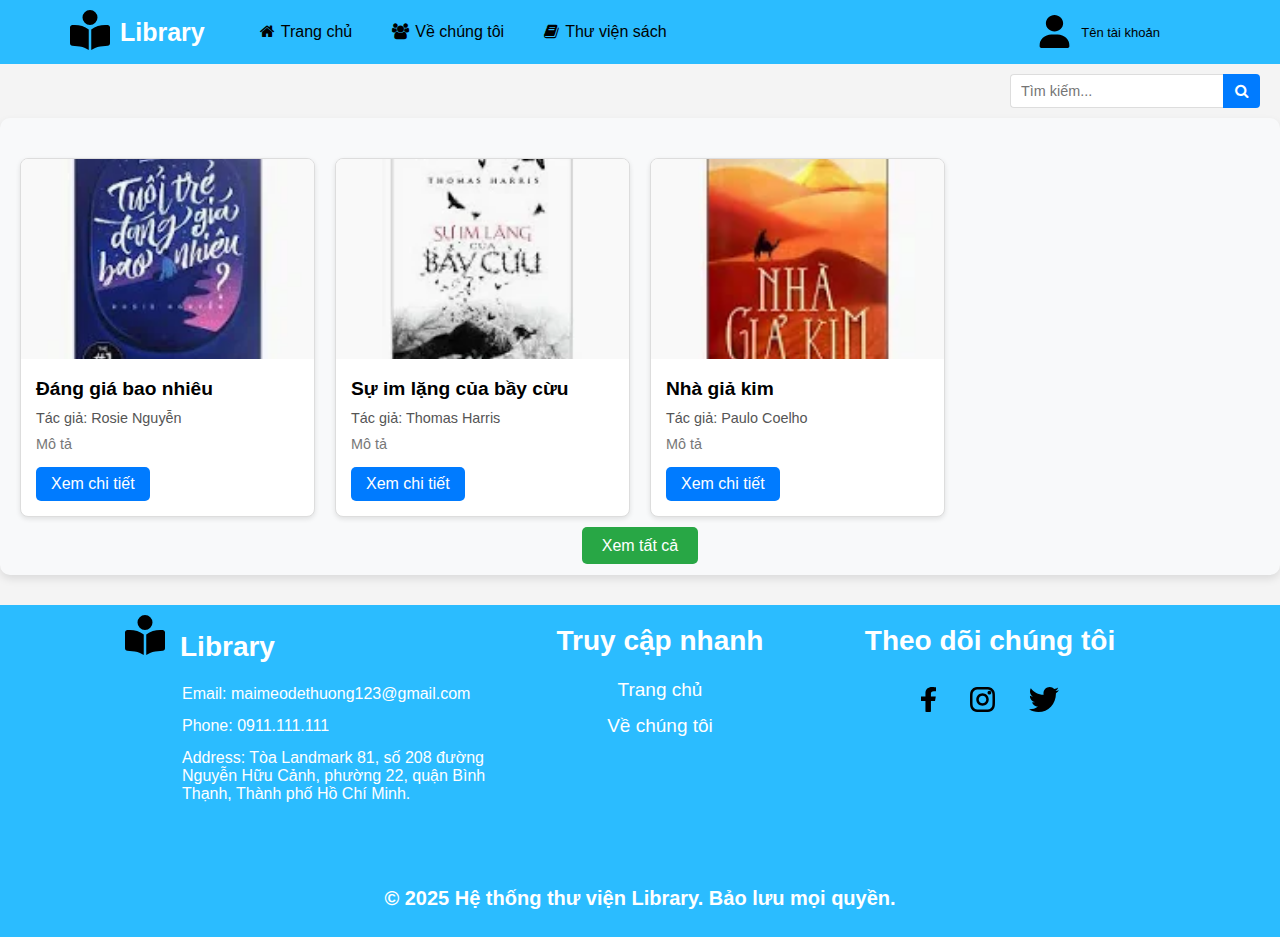
<file: project-web-master/Website/views/listofbook.html>
<!DOCTYPE html>
<html lang="en">
<head>
    <meta charset="UTF-8">
    <meta name="viewport" content="width=device-width, initial-scale=1.0">
    <title>Thư viện sách</title>
    <link rel="stylesheet" href="./css/header.css">
    <link rel="stylesheet" href="./css/footer.css">
    <link rel="stylesheet" href="./css/listofbook.css">
    <link rel="stylesheet" href="https://cdnjs.cloudflare.com/ajax/libs/font-awesome/4.7.0/css/font-awesome.css" integrity="sha512-5A8nwdMOWrSz20fDsjczgUidUBR8liPYU+WymTZP1lmY9G6Oc7HlZv156XqnsgNUzTyMefFTcsFH/tnJE/+xBg==" crossorigin="anonymous" referrerpolicy="no-referrer" />
    <link rel="stylesheet" href="./css/style.css">
    <style>
        *{
        margin: 0;
        padding: 0;
        font-family: Arial, Helvetica, sans-serif;
        font-size: 16px;
        box-sizing: border-box;
        }

        body {
            display: flex;
            flex-direction: column;
            min-height: 100vh;
            margin: 0;
            padding: 0;
            font-family: Arial, sans-serif;
            background-color: #f4f4f4;
        }
        
    </style>
</head>


<body>
    <header>
        <div class="banner">    
            <div class="logo">
            <a href="">     
                    <svg xmlns="http://www.w3.org/2000/svg" width="40"viewBox="0 0 512 512"><!--!Font Awesome Free 6.7.2 by @fontawesome - https://fontawesome.com License - https://fontawesome.com/license/free Copyright 2025 Fonticons, Inc.--><path d="M160 96a96 96 0 1 1 192 0A96 96 0 1 1 160 96zm80 152l0 264-48.4-24.2c-20.9-10.4-43.5-17-66.8-19.3l-96-9.6C12.5 457.2 0 443.5 0 427L0 224c0-17.7 14.3-32 32-32l30.3 0c63.6 0 125.6 19.6 177.7 56zm32 264l0-264c52.1-36.4 114.1-56 177.7-56l30.3 0c17.7 0 32 14.3 32 32l0 203c0 16.4-12.5 30.2-28.8 31.8l-96 9.6c-23.2 2.3-45.9 8.9-66.8 19.3L272 512z"/></svg></div>
                <div class="system-name">Library</div>
            </a>
            <nav class="nav__pc">
                <ul class="menu">
                    <li><a href="#"><i class="fa fa-home" aria-hidden="true"></i>Trang chủ</a></li>
                    <li><a href="#"><i class="fa fa-users" aria-hidden="true"></i>Về chúng tôi</a></li>
                    <li><a href="#"><i class="fa fa-book" aria-hidden="true"></i>Thư viện sách</a></li>
                </ul>
                <div class="auth-buttons">
                    <svg width="55" height="60" viewBox="0 0 55 60" fill="none" xmlns="http://www.w3.org/2000/svg">
                        <g clip-path="url(#clip0_52_26)">
                        <path d="M27.5 30C31.6677 30 35.6647 28.4196 38.6117 25.6066C41.5587 22.7936 43.2143 18.9782 43.2143 15C43.2143 11.0218 41.5587 7.20644 38.6117 4.3934C35.6647 1.58035 31.6677 0 27.5 0C23.3323 0 19.3353 1.58035 16.3883 4.3934C13.4413 7.20644 11.7857 11.0218 11.7857 15C11.7857 18.9782 13.4413 22.7936 16.3883 25.6066C19.3353 28.4196 23.3323 30 27.5 30ZM21.8895 35.625C9.79688 35.625 0 44.9766 0 56.5195C0 58.4414 1.63281 60 3.64621 60H51.3538C53.3672 60 55 58.4414 55 56.5195C55 44.9766 45.2031 35.625 33.1105 35.625H21.8895Z" fill="black"/>
                        </g>
                        <defs>
                        <clipPath id="clip0_52_26">
                        <rect width="55" height="60" fill="white"/>
                        </clipPath>
                        </defs>
                    </svg>
                        <a href="#"> Tên tài khoản </a>  
                        <div class="dropdown">
                            <a href="#"><i class="fa fa-id-card" aria-hidden="true"></i>Thông tin cá nhân</a>
                            <a href="#"><i class="fa fa-history" aria-hidden="true"></i>Lịch sử mượn trả</a>
                            <a href="#"><i class="fa fa-sign-out" aria-hidden="true"></i>Đăng xuất</a>
                        </div>    
                </div>

                

            </nav>

             <!-- mobile -->

            <label for="nav-mobile-input" class="nav__bars-btn">
                <svg xmlns="http://www.w3.org/2000/svg" viewBox="0 0 512 512"><!--!Font Awesome Free 6.7.2 by @fontawesome - https://fontawesome.com License - https://fontawesome.com/license/free Copyright 2025 Fonticons, Inc.--><path d="M40 48C26.7 48 16 58.7 16 72l0 48c0 13.3 10.7 24 24 24l48 0c13.3 0 24-10.7 24-24l0-48c0-13.3-10.7-24-24-24L40 48zM192 64c-17.7 0-32 14.3-32 32s14.3 32 32 32l288 0c17.7 0 32-14.3 32-32s-14.3-32-32-32L192 64zm0 160c-17.7 0-32 14.3-32 32s14.3 32 32 32l288 0c17.7 0 32-14.3 32-32s-14.3-32-32-32l-288 0zm0 160c-17.7 0-32 14.3-32 32s14.3 32 32 32l288 0c17.7 0 32-14.3 32-32s-14.3-32-32-32l-288 0zM16 232l0 48c0 13.3 10.7 24 24 24l48 0c13.3 0 24-10.7 24-24l0-48c0-13.3-10.7-24-24-24l-48 0c-13.3 0-24 10.7-24 24zM40 368c-13.3 0-24 10.7-24 24l0 48c0 13.3 10.7 24 24 24l48 0c13.3 0 24-10.7 24-24l0-48c0-13.3-10.7-24-24-24l-48 0z"/></svg>
            </label>

            <input type="checkbox" hidden name="" class="nav_input" id="nav-mobile-input">
            <label for="nav-mobile-input" class="nav__overlay"></label>
            
            <nav class="nav__mobile">
                <label for="nav-mobile-input" class="nav__mobile-close"><svg xmlns="http://www.w3.org/2000/svg" viewBox="0 0 384 512"><!--!Font Awesome Free 6.7.2 by @fontawesome - https://fontawesome.com License - https://fontawesome.com/license/free Copyright 2025 Fonticons, Inc.--><path d="M376.6 84.5c11.3-13.6 9.5-33.8-4.1-45.1s-33.8-9.5-45.1 4.1L192 206 56.6 43.5C45.3 29.9 25.1 28.1 11.5 39.4S-3.9 70.9 7.4 84.5L150.3 256 7.4 427.5c-11.3 13.6-9.5 33.8 4.1 45.1s33.8 9.5 45.1-4.1L192 306 327.4 468.5c11.3 13.6 31.5 15.4 45.1 4.1s15.4-31.5 4.1-45.1L233.7 256 376.6 84.5z"/></svg></label>
                <ul class="menu-mobile">
                    <li><a href="#" class="nav__mobile-link"><i class="fa fa-home" aria-hidden="true"></i>Trang chủ</a></li>
                    <li><a href="#" class="nav__mobile-link"><i class="fa fa-users" aria-hidden="true"></i>Về chúng tôi</a></li>
                    <li><a href="#" class="nav__mobile-link"><i class="fa fa-book" aria-hidden="true"></i>Thư viện sách</a></li>
                    <li><a href="#" class="nav__mobile-link"><i class="fa fa-id-card" aria-hidden="true"></i>Thông tin cá nhân</a></li>
                    <li><a href="#" class="nav__mobile-link"><i class="fa fa-history" aria-hidden="true"></i>Lịch sử mượn trả</a></li>
                    <li><a href="#" class="nav__mobile-link"><i class="fa fa-sign-out" aria-hidden="true"></i>Đăng xuất</a></li>
                </ul> 
            </nav>
        </div>            
    </header>
    
    <!-- Thanh tìm kiếm (đặt ngoài main) -->
    <section class="search-section">
        <div class="search-container">
            <form class="search-form">
                <input type="text" class="search-input" placeholder="Tìm kiếm...">
                <button type="submit" class="search-button">
                    <i class="fa fa-search" aria-hidden="true"></i>
                </button>
            </form>
        </div>
    </section>
    
    <main>
        <section class="category-section">
            <div class="category-header">
            
            </div>
            <div class="book-container">
                <!-- Book 1 -->
                <div class="book-card">
                    <img src="./img/shopping.webp" alt="Book 1" class="book-image">
                    <div class="book-info">
                        <h3 class="book-title">Đáng giá bao nhiêu</h3>
                        <p class="book-author">Tác giả: Rosie Nguyễn</p>
                        <p class="book-description">Mô tả </p>
                        <a href="./detail.html" class="book-link">Xem chi tiết</a>
                    </div>
                </div>
        
                <!-- Book 2 -->
                <div class="book-card">
                    <img src="./img/shopping (1).webp" alt="Book 2" class="book-image">
                    <div class="book-info">
                        <h3 class="book-title">Sự im lặng của bầy cừu</h3>
                        <p class="book-author">Tác giả: Thomas Harris</p>
                        <p class="book-description">Mô tả </p>
                        <a href="#" class="book-link">Xem chi tiết</a>
                    </div>
                </div>
        
                <!-- Book 3 -->
                <div class="book-card">
                    <img src="./img/tải xuống.webp" alt="Book 3" class="book-image">
                    <div class="book-info">
                        <h3 class="book-title">Nhà giả kim</h3>
                        <p class="book-author">Tác giả: Paulo Coelho</p>
                        <p class="book-description">Mô tả </p>
                        <a href="#" class="book-link">Xem chi tiết</a>
                    </div>
                </div>
            </div>
            <!-- Nút Xem tất cả -->
            <div class="view-all-container">
                <a href="#" class="view-all-button">Xem tất cả</a>
            </div>
        </section>

        <!-- có thể Thêm các danh mục khác tại đây nếu muốn tạo thêm lớp Danh mục -->
    </main>

    

    <footer>
        <div class="container">
            <div class="logo">
                <svg xmlns="http://www.w3.org/2000/svg" width="40"viewBox="0 0 512 512"><!--!Font Awesome Free 6.7.2 by @fontawesome - https://fontawesome.com License - https://fontawesome.com/license/free Copyright 2025 Fonticons, Inc.--><path d="M160 96a96 96 0 1 1 192 0A96 96 0 1 1 160 96zm80 152l0 264-48.4-24.2c-20.9-10.4-43.5-17-66.8-19.3l-96-9.6C12.5 457.2 0 443.5 0 427L0 224c0-17.7 14.3-32 32-32l30.3 0c63.6 0 125.6 19.6 177.7 56zm32 264l0-264c52.1-36.4 114.1-56 177.7-56l30.3 0c17.7 0 32 14.3 32 32l0 203c0 16.4-12.5 30.2-28.8 31.8l-96 9.6c-23.2 2.3-45.9 8.9-66.8 19.3L272 512z"/></svg>
            </div>
            <div class="footer-content">
                <h2>Library</h2>
                <p>Email: maimeodethuong123@gmail.com</p>
                <p>Phone: 0911.111.111</p>
                <p>Address: Tòa Landmark 81, số 208 đường Nguyễn Hữu Cảnh, phường 22, quận Bình Thạnh, Thành phố Hồ Chí Minh.</p>
            </div>
            <div class="footer-content">
                <h3>Truy cập nhanh</h3>
                 <ul class="list">
                    <li><a href="">Trang chủ</a></li>
                    <li><a href="">Về chúng tôi</a></li>
                 </ul>
            </div>
            <div class="footer-content">
                <h3>Theo dõi chúng tôi</h3>
                <ul class="social-icons">
                 <li><a href=""><img src="./img/Facebook.svg" alt="Facebook" class="social-icons"></a></li>
                 <li><a href=""><img src="./img/Instagram.svg" alt="Instagram" class="social-icons" ></a></li>
                 <li><a href=""><img src="./img/Twitter.svg" alt="Twitter" class="social-icons"></a></li>
                </ul>
                </div>
        </div>
        <div class="bottom-bar">
            <p>&copy; 2025 Hệ thống thư viện Library. Bảo lưu mọi quyền.</p>
        </div>
    </footer>
</body>
</html>
</file>
<file: calculatorIOS/style.css>
body{
    margin: 0;
    display: flex;
    justify-content: center;
    align-items: center;
    height: 100vh;
    background-color: hsl(0, 0%, 95%);
}
#calculator{
    font-family: Arial, Helvetica, sans-serif;
    background-color: hsl(0, 0%, 15%);
    border-radius: 15px;
    max-width: 500px;
    overflow: hidden;
}
#display{
    width: 100%;
    padding: 20px;
    font-size: 5rem;
    text-align: left;
    border: none;
    background-color: hsl(0, 0%, 20%);
}
#key{
    display: grid;
    grid-template-columns: repeat(4, lfr);
    gap: 10px;
    padding: 25px;
}
button{
    width: 100px;
    height: 100px;
    border-radius: 50px;
    border: none;
    background-color: hsl(0, 0%, 30%);
    color: white;
    font-size: 3rem;
    font-weight: bold;
    cursor: pointer;
}
button:hover{
    background-color: hsl(0, 0%, 40%);
}
button:active{
    background-color: hsl(0, 0%, 50%);
}
.operator-btn{
    background-color: hsl(35, 100%, 55%);
}
.operator-btn:hover{
    background-color: hsl(35, 100%, 65%);
}
.operator-btn:active{
    background-color: hsl(35, 100%, 75%);
}
</file>
<file: CALCULATORR/style.css>
﻿html{
    box-sizing: border-box;
    height: 100%;
}

*,
*::before,
*::after{
    box-sizing: inherit;
    margin: 0;
    padding: 0;
}
 /*nền trang web*/
body{    
    align-items: center;
    background: linear-gradient(320deg, #293da3, rgba(206, 76, 76, 0.933), rgba(203, 215, 66, 0.933));
    display: flex;
    font-family: 'Dosis', sans-serif;
    font-display: swap;
    height: inherit;
    justify-content: center;
}
/*khung máy tính*/
.wrapper{
    backdrop-filter: blur(5.5px);
    -webkit-backdrop-filter: blur(5.5px);
    border-radius: 0px;
    box-shadow: 0 4px 30px rgb(255, 0, 0);
    color: #0055ff;
    backdrop-filter: blur(4px);
    -webkit-backdrop-filter: blur(4px);
    background: rgba(255, 255, 255, 0.315);
    border: 1px solid rgba(255, 0, 0, 0.993);
    flex-basis: 40px;
    height: 540px;
    padding: 20px 35px;   
}
/*màn hình tính toán*/
.screen{
    backdrop-filter: blur(5.5px);
    -webkit-backdrop-filter: blur(5.5px);
    background: rgba(255, 251, 0, 0.996);
    border: 1px solid rgb(255, 0, 0);
    border-radius: 16px;
    box-shadow: 0 4px 30px rgba(35, 35, 35, 0.1);
    color: #0d00ff;
    font-size: 35px;
    overflow: auto;
    padding: 20px;
    text-align: right;
    width: 326px;
}
/*khoảng cách giữa các hàng nút*/
.calc-button-row{
    display: flex;
    justify-content: space-between;
    margin: 5% 0;
}
/*tùy chỉnh các nút*/
.calc-button{
    backdrop-filter: blur(5.5px);
    -webkit-backdrop-filter: blur(5.5px);
    background: rgba(120, 133, 225, 0.75);
    border: 1px solid rgb(255, 0, 0);
    border-radius: 16px;
    box-shadow: 0 4px 30px rgba(0, 0, 0, 0);
    color: #ff0000;
    flex-basis: 20%;
    font-family: inherit;
    font-size: 30px;
    height: 65px;
}

.calc-button:last-child{
    backdrop-filter: blur(5.5px);
    -webkit-backdrop-filter: blur(5.5px);
    background: rgba(255, 0, 0, 0.75);
    border: 1px solid rgb(0, 255, 60);
    border-radius: 16px;
    box-shadow: 0 4px 30px rgba(2, 49, 235, 0.771);
    color: #15e931;
    background: #ff00a2;
}

.calc-button:last-child:hover{
    background-color: rgb(0, 255, 217);
}

.calc-button:active{
    background-color: #4f55ff;
}

.double{
    flex-basis: 47%;
}

.triple{
    flex-basis: 73%;
}
</file>
<file: project-web-master/Website/views/css/header.css>
body {
    font-family: Arial, sans-serif;
    margin: 0;
    padding: 0;
    background-color: #f4f4f4;
}

header {
    background-color: #2BBCFF;
    color: rgb(0, 0, 0);
    padding: 10px 20px;
    position: relative;
}

a {
    color: #000000;
    text-decoration: none;
}

header .banner {
    display: flex;
    align-items: center;
    justify-content: space-between;
    max-width: 1140px;
    margin: 0 auto;
    position: relative;
}

header .logo {
    display: flex;
    align-items: center;
}

header .logo svg {
    margin-left: 0;
    margin-right: 10px;
    width: 40px; /* Kích thước gốc của logo */
}

header .system-name {
    font-size: 25px;
    font-weight: bold;
    color: white;
}

.nav__pc {
    display: flex;
    justify-content: space-between;
    align-items: center;
    width: 100%;
}

.menu {
    list-style: none;
    display: flex;
    padding: 0;
    margin: 0;
    margin-left: 35px;
}

.menu .fa {
    margin-right: 6px;
}

.menu a {
    color: rgb(0, 0, 0);
    text-decoration: none;
    padding: 25px 20px 19px 20px;
    transition: background 0.3s;
}

.menu2 a {
    color: rgb(0, 0, 0);
    text-decoration: none;
    transition: background 0.3s;
}

.menu a:hover {
    background: #1C80AF;
    color: #f4f4f4;
}

.auth-buttons {
    display: flex;
    margin-right: 40px;
    position: relative;
}

.auth-buttons a {
    color: rgb(0, 0, 0);
    text-decoration: none;
    padding: 10px 10px;
    border-radius: 5px;
    transition: background 0.3s;
    font-size: 13px;
}

.auth-buttons a:hover {
    background: #1C80AF;
    color: #f4f4f4;
}

.auth-buttons p {
    display: flex;
}

.auth-buttons svg {
    height: 33px;
    margin-right: -11px;
    padding: 0;
}

.Bell-button {
    display: flex;
    margin-right: 40px;
    position: relative;
}

/* Mobile nav */
.nav__bars-btn {
    width: 50px;
    color: #f4f4f4;
    display: none;
    cursor: pointer;
}

.nav__overlay {
    position: fixed;
    top: 0;
    right: 0;
    left: 0;
    bottom: 0;
    background-color: rgba(0,0,0, 0.3);
    display: none;
    animation: fadeIn linear 0.2s;
}

.nav__mobile {
    position: fixed;
    top: 0;
    right: 0;
    bottom: 0;
    width: 320px;
    height: auto;
    max-width: 100%;
    background-color: #f4f4f4;
    transform: translateX(100%);
    opacity: 0;
    transition: transform linear 0.2s, opacity linear 0.2s;
}

.menu-mobile {
    margin-top: 24px;
    list-style: none;
}

.nav__mobile-link {
    text-decoration: none;
    display: block;
    padding: 20px 0;
    font-size: 20px;
}

.nav__mobile-link a {
    color: #000000;
}

.nav__mobile-link i {
    margin-right: 10px;
    margin-left: 20px;
}

.nav__mobile-close {
    cursor: pointer;
}

.nav__mobile-close svg {
    width: 28px;
    height: 28px;
    margin-left: 270px;
    margin-top: 20px;
}

.nav_input:checked ~ .nav__overlay {
    display: block;
}

.nav_input:checked ~ .nav__mobile {
    transform: translateX(0%);
    opacity: 1;
}

/* Responsive Adjustments */
@media (max-width: 1024px) {
    .nav__bars-btn {
        display: block;
    }
    header .banner {
        flex-direction: row;
        padding: 10px 0;
    }
    header .menu {
        display: none;
    }
    header .auth-buttons {
        display: none;
    }
    header .logo svg {
        margin-left: 10px;
    }
}

@media (max-width: 768px) {
    header .banner {
        flex-wrap: wrap;
        justify-content: space-between;
    }
    header .logo {
        order: 1;
    }
    header .nav__bars-btn {
        order: 2;
    }
    header .system-name {
        font-size: 20px;
    }
}

@media (max-width: 580px) {
    header {
        padding: 5px 10px; /* Giảm padding để header nhỏ hơn */
    }
    header .banner {
        flex-direction: row; /* Giữ logo và bars-btn ngang hàng */
        align-items: center;
        justify-content: space-between;
    }
    header .logo svg {
        width: 30px; /* Giảm kích thước logo */
        margin-right: 5px;
    }
    header .system-name {
        font-size: 18px; /* Giảm font-size của "Library" */
    }
    .nav__bars-btn {
        width: 40px; /* Giảm kích thước dấu 3 gạch */
    }
    
}

@media (max-width: 480px) {
    header {
        padding: 5px 10px;
    }
    header .banner {
        flex-direction: row;
        align-items: center;
        justify-content: space-between;
    }
    header .logo {
        margin-bottom: 0;
    }
    header .logo svg {
        margin-right: 5px;
        width: 30px;
    }
    header .system-name {
        font-size: 16px; /* Giảm thêm font-size ở kích thước rất nhỏ */
    }
    .nav__bars-btn {
        width: 35px; /* Giảm thêm kích thước bars-btn */
    }
    .auth-buttons svg {
        height: 25px;
    }
    .auth-buttons a {
        font-size: 12px;
        padding: 8px;
    }
}

@keyframes fadeIn {
    from {
        opacity: 0;
    }
    to {
        opacity: 1;
    }
}
</file>
<file: project-web-master/Website/views/css/footer.css>
footer {
    background: #2BBCFF;
    color: white;
    text-align: center;
    padding: 10px 0;
    width: 100%;
}

footer a {
    text-decoration: none;
    color: #ffffff;
}

footer a:hover {
    color: #5e7081;
}

footer h3 {
    font-size: 28px;
    margin-bottom: 15px;
    text-align: center;
    color: white;
}

footer h2 {
    font-size: 28px;
    margin-top: 6px;
    margin-bottom: 15px;
    text-align: start;
    margin-left: 5px;
    color: white;
}

.container {
    width: 1140px;
    margin: auto;
    display: flex;
    justify-content: center;
    flex-wrap: wrap; /* Cho phép các phần tử xuống dòng khi cần */
    padding: 0 20px; /* Thêm padding để tránh dính mép */
}

.footer-content {
    width: 30%; /* Mỗi cột chiếm 30% trên màn hình lớn */
    box-sizing: border-box; /* Đảm bảo padding không làm tăng kích thước */
    padding: 10px;
}

.footer-content p {
    width: 320px;
    padding: 7px;
    text-align: start;
    color: white;
    font-size: 16px;
}

.footer-content ul {
    text-align: center;
    padding: 0;
}

.list {
    padding: 0;
}

.list li {
    width: auto;
    text-align: center;
    list-style-type: none;
    padding: 7px;
    position: relative;
    color: #ffffff;
}

.list a {
    font-size: 19px;
}

.list li::before {
    content: '';
    position: absolute;
    transform: translate(-50%, -50%);
    left: 50%;
    top: 100%;
    width: 0;
    height: 2px;
    background: #ffffff;
    transition-duration: 0.5s;
}

.list li:hover::before {
    width: 70px;
}

.social-icons {
    text-align: center;
    padding: 0;
    height: 25px;
}

.social-icons li {
    display: inline-block;
    text-align: center;
    padding: 15px;
}

.bottom-bar {
    background: #2BBCFF;
    text-align: center;
    padding: 10px 0;
    margin-top: 50px;
}

.bottom-bar p {
    color: #ffffff;
    margin: 0;
    font-size: 20px;
    padding: 7px;
    font-weight: bold;
}

/* Responsive Adjustments */
@media screen and (max-width: 900px) { /* Khi "Email" chạm "Truy cập nhanh" */
    .container {
        flex-direction: column; /* Chuyển sang bố cục dọc */
        align-items: center; /* Căn giữa các phần tử */
        width: 100%; /* Đảm bảo container chiếm toàn bộ chiều rộng */
    }

    .footer-content {
        width: 100%; /* Mỗi cột chiếm toàn bộ chiều rộng */
        margin-bottom: 20px; /* Khoảng cách giữa các cột khi xếp dọc */
    }

    .footer-content p {
        width: 100%; /* Đảm bảo đoạn văn chiếm toàn bộ chiều rộng */
        text-align: center; /* Căn giữa văn bản trên màn hình nhỏ */
    }

    .footer-content ul {
        padding: 0;
        margin: 0 auto; /* Căn giữa danh sách */
    }

    .footer-content:nth-child(1) h2 { /* Ẩn chữ "Library" trong cột đầu tiên */
        display: none;
    }

    .list li {
padding: 5px; /* Giảm padding trên màn hình nhỏ */
    }

    .social-icons li {
        padding: 10px; /* Giảm padding cho biểu tượng xã hội */
    }

    .bottom-bar {
        margin-top: 20px; /* Giảm margin-top trên màn hình nhỏ */
    }
    footer h2{
        text-align: center;
    }
}

@media screen and (max-width: 480px) {
    .footer-content h3 {
        font-size: 20px; /* Giảm kích thước tiêu đề trên màn hình rất nhỏ */
    }

    .footer-content p {
        font-size: 14px; /* Giảm kích thước chữ trên màn hình rất nhỏ */
    }

    .list a {
        font-size: 16px; /* Giảm kích thước liên kết */
    }

    .bottom-bar p {
        font-size: 16px; /* Giảm kích thước chữ bottom-bar */
    }
}
</file>
<file: project-web-master/Website/views/css/detail.css>
body {
  background-color: #f8f9fa;
}

.book-card {
  max-width: 800px;
  margin: 20px auto;
  background: linear-gradient(135deg, #ffffff, #f0f4ff);
  padding: 20px;
  border-radius: 10px;
  box-shadow: 0 4px 12px rgba(0, 0, 0, 0.15);
  border: 1px solid #e0e7ff;
}

.book-content {
  display: flex;
  align-items: center;
  gap: 20px;
}

.book-cover {
  width: 100%;
  max-width: 300px;
  border-radius: 5px;
  border: 3px solid #6b7280;
  box-shadow: 0 2px 6px rgba(0, 0, 0, 0.1);
}

.book-info h1 {
  font-size: 28px;
  margin-bottom: 10px;
  color: #1e40af;
  text-shadow: 1px 1px 2px rgba(0, 0, 0, 0.1);
}

.book-info p {
  font-size: 16px;
  line-height: 1.5;
  color: #4b5563;
}

.book-info p strong {
  color: #dc2626;
}

.borrow-btn {
  background: linear-gradient(90deg, #16a34a, #22c55e);
  color: white;
  border: none;
  padding: 12px 25px;
  font-size: 16px;
  font-weight: bold;
  border-radius: 5px;
  cursor: pointer;
  transition: transform 0.2s ease, box-shadow 0.2s ease;
  margin-top: 20px;
}

.borrow-btn:hover {
  background: linear-gradient(90deg, #15803d, #16a34a);
  transform: translateY(-2px);
  box-shadow: 0 4px 10px rgba(0, 0, 0, 0.2);
}

.rating {
  margin-top: 20px;
  background: #fef3c7;
  padding: 15px;
  border-radius: 8px;
  box-shadow: 0 2px 4px rgba(0, 0, 0, 0.1);
}

.rating h3 {
  font-size: 18px;
  margin-bottom: 10px;
  color: #d97706;
}

.stars {
  display: flex;
  gap: 8px;
}

.star {
  font-size: 28px;
  color: #d1d5db;
  transition: color 0.2s ease, transform 0.2s ease;
  cursor: default;
}

.star.active {
  color: #f59e0b;
  transform: scale(1.1);
}

.rating-result {
  margin-top: 10px;
  font-size: 14px;
  color: #854d0e;
}

.rating-result span {
  color: #ea580c;
  font-weight: bold;
}

.comment-section {
  margin-top: 20px;
}

.comment-section h4 {
  font-size: 16px;
  color: #1e40af;
  margin-bottom: 10px;
}

.comment-input {
  width: 100%;
  height: 80px;
  padding: 10px;
  border: 2px solid #d1d5db;
  border-radius: 5px;
  font-size: 14px;
  resize: none;
  transition: border-color 0.3s ease;
}

.comment-input:focus {
  border-color: #f59e0b;
  outline: none;
}

.submit-comment-btn {
  background: linear-gradient(90deg, #d97706, #f59e0b);
  color: white;
  border: none;
  padding: 8px 20px;
  font-size: 14px;
  font-weight: bold;
  border-radius: 5px;
  cursor: pointer;
  margin-top: 10px;
  transition: transform 0.2s ease, box-shadow 0.2s ease;
}

.submit-comment-btn:disabled {
  background: #d1d5db;
  cursor: not-allowed;
  transform: none;
  box-shadow: none;
}

.submit-comment-btn:hover:not(:disabled) {
  background: linear-gradient(90deg, #b45309, #d97706);
  transform: translateY(-2px);
  box-shadow: 0 4px 8px rgba(0, 0, 0, 0.15);
}

.comment-list {
  margin-top: 20px;
}

.comment {
  background: #fff7ed;
  padding: 10px;
  border-radius: 5px;
  margin-bottom: 10px;
  box-shadow: 0 1px 3px rgba(0, 0, 0, 0.1);
}

.comment p {
  margin: 5px 0;
  font-size: 14px;
  color: #4b5563;
}

.comment p strong {
  color: #d97706;
}

.comment-date {
  font-size: 12px;
  color: #854d0e;
}

.comment-rating {
  color: #f59e0b;
  font-weight: bold;
}

.show-more-btn {
  background: linear-gradient(90deg, #1e40af, #3b82f6);
  color: white;
  border: none;
  padding: 8px 20px;
  font-size: 14px;
  font-weight: bold;
  border-radius: 5px;
  cursor: pointer;
  margin-top: 15px;
  transition: transform 0.2s ease, box-shadow 0.2s ease;
  display: none; /* Ẩn mặc định vì không có comment ban đầu */
}

.show-more-btn:hover {
  background: linear-gradient(90deg, #1e3a8a, #2563eb);
  transform: translateY(-2px);
  box-shadow: 0 4px 8px rgba(0, 0, 0, 0.15);
}

.show-less-btn {
  background: linear-gradient(90deg, #1e40af, #3b82f6);
  color: white;
  border: none;
  padding: 8px 20px;
  font-size: 14px;
  font-weight: bold;
  border-radius: 5px;
  cursor: pointer;
  margin-top: 15px;
  transition: transform 0.2s ease, box-shadow 0.2s ease;
  display: none; /* Ẩn mặc định */
}

.show-less-btn:hover {
  background: linear-gradient(90deg, #1e3a8a, #2563eb);
  transform: translateY(-2px);
  box-shadow: 0 4px 8px rgba(0, 0, 0, 0.15);
}

.comment.hidden {
  display: none;
}

@media screen and (max-width: 768px) {
  .book-content {
      flex-direction: column;
      text-align: center;
  }
  .borrow-btn {
      width: 100%;
      padding: 12px;
  }
  .rating {
      padding: 10px;
  }
  .submit-comment-btn {
      width: 100%;
  }
  .stars {
      justify-content: center;
  }
}
</file>
<file: project-web-master/Website/views/css/style.css>
body{
    margin: 0;
    padding: 0;
}

*{
    box-sizing: border-box;
    -moz-box-sizing: border-box;
    -webkit-box-sizing: border-box;
}

.menu li {
    position: relative;
}

.box-submenu {
    display: none;
    position: absolute;
    top: 200%;
    left: 0;
    background-color: #F2EBEB;
    min-width: 200px;
    box-shadow: 0px 8px 16px 0px rgba(0,0,0,0.2);
    z-index: 1;
}

.box-submenu ul {
    list-style: none;
    padding: 0;
    margin: 0;
}

.box-submenu ul li {
    padding: 10px;
    
}

.box-submenu ul li a {
    color: #000000;
    text-decoration: none;
    display: block;
    padding: 10px;
}

.box-submenu ul li a:hover {
    background-color: #D9D9D9;
    color: #000000;
}

.menu li:hover .box-submenu {
    display: block;
}
.dropdown {
    display: none;
    position: absolute;
    background-color: white;
    border: 1px solidrgb(0, 0, 0)c;
    min-width: 35px;
    z-index: 1;
    top: 100%;
    left: 30%;
    right: -30%;
}

.auth-buttons:hover .dropdown {
    display: block;
}

.dropdown a {
    display: block;
    padding: 9px;
    text-decoration: none;
    color: black;
    border-radius: 0;

}
.dropdown a:hover {
    background-color:  #D9D9D9;
    color: black;
}
.dropdown i {
    margin-right: 5px ;
}
</file>
<file: project-web-master/Website/views/css/login.css>
body {
    background: linear-gradient(
        112.68deg,
        #2BBCFF 25%,
        #999999 100%
      );
    background-size: cover;
    background-position:center;
}
a{
    color: #000000;
    font-size: 17px;
    text-decoration: none;
}
a:hover{
    color: green;
}
#wrapper{
    min-height: 97.5vh; /*độ cao tối thiểu bằng độ cao của màn hình*/ 
    display: flex;
    justify-content: center;
    align-items: center;
}
.title-head{
    font-size: 20px;
    display: flex;
    justify-content: center;   
    
}
.title-head svg{
    padding-right: 12px;
}

#form-login{
    max-width: 300px;
    /* background: rgba(235, 238, 78, 0.8); */
    background: rgba(226, 226, 211, 0.8);
    flex-grow: 1;
    padding: 25px 25px 30px;
    /* box-shadow: 0px 0px 20px 3px rgba(186, 206, 8, 0.8); */
    box-shadow: 0px 0px 20px 3px rgba(241, 241, 239, 0.8);
    border-radius: 8px;
}

.form-heading{
    font-size: 25px;
    color: #000000;
    text-align: left;
    margin-bottom: 30px;
}

.form-group{
    border-bottom: 1px solid #000000;
    margin-top: 15px;
    margin-bottom: 20px;
    display: flex;

}

.form-group svg{
    color: aliceblue;
    padding-top: 5px;
    padding-right: 10px;
}

.form-input{
    background: transparent;
    border: 0;
    outline: 0;
    color: #000000;
    flex-grow: 1;
    font-size: 17px;
}

.form-input::placeholder{
    color: #0a0a0a;
    font-size: 17px;
}

.form-submit{
    background: rgb(54, 180, 230);
    border: 3px solid #000000;
    color: #030303;
    width: 35%;
    text-transform: uppercase;
    padding: 6px 10px;
    transition: 0.25s ease-in-out;
    border-radius: 8px;
    align-items: center;
    font-weight: bold;
    margin: auto;
    display: flex;
    margin-top: 17px;
}
.form-submit:hover{
    border: 3px solid #fafafa;
    cursor: pointer;
}
.under{
    display: flex;
}
.link{
    text-align: center;
    font-size: 17px;
    margin-top: 20px;
}
.link a:hover{
    color: green;
}
.link a{
    color: #1353a7;
}
</file>
<file: project-web-master/Website/views/css/signup.css>
body {
    background: linear-gradient(
        112.68deg,
        #2BBCFF 25%,
        #999999 100%
      );
    background-size: cover;
    background-position:center;
  
}
a{
    color: #1353a7;
    font-size: 17px;
    text-decoration: none;
}
label{
    font-weight: bold;
    font-size: 20px;
}
#wrapper{
    min-height: 97.5vh; /*độ cao tối thiểu bằng độ cao của màn hình*/ 
    display: flex;
    justify-content: center;
    align-items: center;
}
.title-head{
    font-size: 20px;
    display: flex;
    justify-content: center;   
    
}
.title-head svg{
    padding-right: 12px;
}

#form-signup{
    max-width: 360px;
    /* background: rgba(235, 238, 78, 0.8); */
    background: rgba(226, 226, 211, 0.8);
    flex-grow: 1;
    padding: 25px 25px 30px;
    /* box-shadow: 0px 0px 20px 3px rgba(186, 206, 8, 0.8); */
    box-shadow: 0px 0px 20px 3px rgba(241, 241, 239, 0.8);
    border-radius: 8px;
}

.form-heading{
    font-size: 25px;
    color: #000000;
    text-align: left;
    margin-bottom: 30px;
}

.form-group{
    margin-top: 5px;
    margin-bottom: 15px;
    display: flex;
}

.form-group label{
    color: rgb(11, 13, 14);
    padding-top: 5px;
    padding-right: 10px;
    font-weight: bold;
}

.form-input{
    background: transparent;
    color: #000000;
    flex-grow: 1;
    font-size: 17px;
    border: 2px solid #000000;
    border-radius: 5px;
    height: 25px;
}

.form-input::placeholder{
    color: #0a0a0a;
    font-size: 15px;
}

.form-submit{
    background: rgb(54, 180, 230);
    border: 3px solid #000000;
    color: #030303;
    width: 30%;
    text-transform: uppercase;
    padding: 6px 10px;
    transition: 0.25s ease-in-out;
    border-radius: 8px;
    align-items: center;
    font-weight: bold;
    margin: auto;
    display: flex;
}
.form-submit:hover{
    border: 3px solid #fafafa;
    cursor: pointer;
}
.link{
    text-align: center;
    font-size: 17px;
    margin-top: 17px;
}
.link a:hover{
    color: green;
}
</file>
<file: project-web-master/Website/views/css/main.css>
main {
  padding: 20px 0;
}

main .banner {
  width: 100%;
  display: flex;
  justify-content: center;
  object-fit: cover;
  overflow: hidden; /* Ngăn ảnh tràn ra ngoài */
}

.banner-image {
  width: 100%;
  height: auto;
  object-fit: cover;
  object-position: center;
  display: block;
  max-height: 300px; /* Giới hạn chiều cao tối đa để tránh tràn */
}

.container {
  width: 100%;
  margin: 20px auto;
  padding: 0 20px;
  max-width: 1140px; /* Giới hạn chiều rộng tối đa */
}

.content-row {
  display: flex;
  flex-wrap: wrap;
  gap: 20px;
  width: 100%;
}

.news, .stats {
  flex: 1;
  padding: 20px;
  background-color: #fff;
  border-radius: 5px;
  box-shadow: 0 0 5px rgba(0, 0, 0, 0.1);
  min-width: 0;
}

.news h2 {
  color: #0066cc;
  margin-bottom: 10px;
}

.stats {
  background-color: #ffe6f0;
  padding: 20px;
  border-radius: 5px;
  box-shadow: 0 0 5px rgba(0, 0, 0, 0.1);
}

.stats h2 {
  color: #0066cc;
  margin-bottom: 10px;
}

.stats-columns {
  display: flex;
  gap: 20px;
  justify-content: space-between;
  align-items: flex-end;
  width: 100%;
}

.top-column {
  flex: 1;
  padding: 10px;
  text-align: center;
  border-radius: 5px;
  color: #333;
  font-size: 14px;
  line-height: 1.2;
  display: flex;
  flex-direction: column;
  justify-content: flex-start;
  align-items: center;
  min-width: 0;
}

.top-label {
  font-size: 16px;
  font-weight: bold;
  color: #333;
  margin-bottom: 10px;
}

.book-content {
  flex: 1;
  display: flex;
  flex-direction: column;
  justify-content: flex-start;
  align-items: center;
}

.book-title {
  font-weight: bold;
  margin-bottom: 5px;
}

.book-count {
  font-weight: normal;
}

.top-1 {
  background-color: #ff4040;
  height: 200px;
}

.top-2 {
  background-color: #ff8c00;
  height: 160px;
}

.top-3 {
  background-color: #ffff40;
  height: 120px;
}

/* Responsive Adjustments */
@media screen and (max-width: 768px) {
  .content-row {
      flex-direction: column;
  }

  .news, .stats {
      width: 100%;
  }

  .stats-columns {
      flex-direction: column;
      gap: 10px;
  }

  .top-1 {
      order: 1;
  }
  .top-2 {
      order: 2;
  }
  .top-3 {
      order: 3;
  }

  .top-column {
      width: 100%;
      min-height: 100px;
  }
}

@media screen and (max-width: 580px) {
  .banner {
      height: 80px;
  }

  .banner-image {
      object-fit: cover;
      max-height: 150px; /* Đảm bảo ảnh không tràn */
  }

  .news, .stats {
      padding: 10px;
  }

  .top-column {
      min-height: 80px; /* Giảm chiều cao tối thiểu trên màn hình nhỏ */
  }

  .top-label {
      font-size: 14px;
  }

  .book-title {
      font-size: 14px;
  }

  .book-count {
      font-size: 12px;
  }
}
</file>
<file: project-web-master/Website/views/css/info.css>
main {
    padding: 20px 0;
}

.main-container {
    max-width: 600px;
    margin: 0 auto;
    padding: 20px;
}

.personal-info, .library-card {
    background-color: #ffffff;
    border-radius: 10px;
    box-shadow: 0 2px 5px rgba(0, 0, 0, 0.1);
    padding: 15px;
    margin-bottom: 20px;
}

.personal-info h2, .library-card h2 {
    color: #333;
    margin-bottom: 15px;
    font-size: 18px;
}

.info-form {
    display: flex;
    flex-direction: column;
    gap: 10px;
}

.form-group {
    display: flex;
    align-items: center;
    gap: 10px;
}

.form-group label {
    font-weight: bold;
    width: 120px;
    color: #333;
    font-size: 14px;
}

.form-group span {
    flex: 1;
    padding: 8px;
    border: 1px solid #ccc;
    border-radius: 4px;
    background-color: #e0e0e0; /* Nền xám nhạt giống hình ảnh */
    font-size: 14px;
    display: block;
}

.edit-button {
    align-self: flex-end;
    padding: 8px 15px;
    background-color: #b3e5fc; /* Màu xanh nhạt giống nút trong hình */
    border: none;
    border-radius: 4px;
    color: #333;
    font-size: 14px;
    cursor: pointer;
    margin-top: 10px;
}

.edit-button:hover {
    background-color: #81d4fa; /* Hiệu ứng hover nhạt hơn */
}

.library-card .card-content {
    display: flex;
    align-items: flex-start;
    gap: 20px;
}

.card-image {
    flex: 0 0 90px; /* Chiều rộng cố định 90px cho ảnh 3x4 */
}

.card-image-placeholder {
    width: 90px;
    height: 120px; /* Chiều cao tự động điều chỉnh để duy trì tỷ lệ 3:4 */
    border: 2px solid #828eea; /* Viền mỏng xung quanh ảnh thẻ */
    border-radius: 4px;
    object-fit: cover; /* Đảm bảo hình ảnh lấp đầy khung */
}

.card-details {
    flex: 1;
    display: flex;
    flex-direction: column;
    gap: 10px;
}

.detail-item {
    display: flex;
    align-items: center;
    gap: 10px;
}

.detail-item label {
    font-weight: bold;
    width: 120px;
    color: #333;
    font-size: 14px;
}

.detail-item span {
    flex: 1;
    padding: 8px;
    border: 1px solid #ccc;
    border-radius: 4px;
    background-color: #fffacd; /* Nền vàng nhạt giống hình ảnh */
    font-size: 14px;
    display: block;
}

.renew-button {
    align-self: flex-end; /* Di chuyển nút sang bên phải trong .card-content */
    padding: 8px 15px;
    background-color: #b3e5fc; /* Màu xanh nhạt giống nút trong hình */
    border: none;
    border-radius: 4px;
    color: #333;
    font-size: 14px;
    cursor: pointer;
    margin-left: auto; /* Đẩy nút sang bên phải */
}

.renew-button:hover {
    background-color: #81d4fa; /* Hiệu ứng hover nhạt hơn */
}
</file>
<file: project-web-master/Website/views/css/info0.css>
.main-container {
    max-width: 600px; /* Giữ nguyên chiều rộng tối đa mặc định */
    margin: 20px auto;
    padding: 20px;
}

.info-section, .notification-section {
    background-color: #ffffff;
    border-radius: 10px;
    box-shadow: 0 2px 5px rgba(0, 0, 0, 0.1); /* Subtle shadow */
    margin-bottom: 20px;
    padding: 15px;
}

.info-section h2, .notification-section h2 {
    color: #333;
    margin-bottom: 15px;
    font-size: 18px;
}

.info-form {
    display: flex;
    flex-direction: column;
    gap: 10px;
}

.form-group {
    display: flex;
    align-items: center;
    gap: 10px;
}

.form-group label {
    font-weight: bold;
    width: 120px; /* Fixed width for labels */
    color: #333;
    font-size: 14px;
}

.form-group span {
    flex: 1;
    padding: 8px;
    border: 1px solid #ccc;
    border-radius: 4px;
    background-color: #e6f0fa; /* Light blue background */
    font-size: 14px;
    display: block;
}

.edit-button {
    align-self: flex-end;
    padding: 8px 15px;
    background-color: #b3e5fc; /* Light blue button */
    border: none;
    border-radius: 4px;
    color: #333;
    font-size: 14px;
    cursor: pointer;
    margin-top: 10px;
}

.edit-button:hover {
    background-color: #81d4fa; /* Slightly darker on hover */
}

.notification-box {
    display: flex;
    flex-direction: column; /* Stack icon above text */
    align-items: center; /* Center items horizontally */
    background-color: #3ccced; /* Blue background */
    padding: 15px;
    border-radius: 10px;
    color: #fff;
    text-align: center; /* Center text */
}

.notification-icon {
    width: 100px; /* Larger icon size */
    height: 80px; /* Larger icon size */
    margin-bottom: 10px; /* Space between icon and text */
}

.notification-text {
    flex: 1;
}

.notification-text p {
    margin: 0;
    font-size: 14px;
}

.notification-text p:first-child {
    font-weight: bold;
}

/* Style for the link with italic */
.notification-text a {
    color: #ff0000; /* Red color */
    text-decoration: underline; /* Underline the link */
    font-style: italic; /* Add italic style */
    transition: color 0.3s; /* Smooth transition for hover */
}

.notification-text a:hover {
    color: #cc0000; /* Darker red on hover */
}

/* Responsive Design */
@media (max-width: 768px) { /* Máy tính bảng và màn hình nhỏ hơn */
    .main-container {
        max-width: 100%; /* Chiều rộng toàn màn hình */
        padding: 15px; /* Giảm padding */
    }

    .form-group {
        flex-direction: column; /* Chuyển sang cột để dễ đọc */
        align-items: flex-start; /* Căn lề trái */
    }

    .form-group label {
        width: 100%; /* Label chiếm toàn bộ chiều rộng */
        margin-bottom: 5px; /* Khoảng cách dưới */
    }

    .form-group span {
        width: 100%; /* Span chiếm toàn bộ chiều rộng */
    }

    .edit-button {
align-self: center; /* Căn giữa nút chỉnh sửa */
        width: 100%; /* Nút chiếm toàn bộ chiều rộng */
        max-width: 200px; /* Giới hạn chiều rộng tối đa */
    }

    .notification-icon {
        width: 80px; /* Giảm kích thước icon */
        height: 60px;
    }
}

@media (max-width: 480px) { /* Điện thoại */
    .main-container {
        padding: 10px; /* Giảm padding hơn nữa */
    }

    .info-section h2, .notification-section h2 {
        font-size: 16px; /* Giảm kích thước tiêu đề */
    }

    .form-group label, .form-group span {
        font-size: 12px; /* Giảm kích thước chữ */
    }

    .edit-button {
        font-size: 12px; /* Giảm kích thước chữ nút */
        padding: 6px 12px; /* Giảm padding nút */
    }

    .notification-box {
        padding: 10px; /* Giảm padding */
    }

    .notification-icon {
        width: 60px; /* Giảm kích thước icon hơn nữa */
        height: 50px;
    }

    .notification-text p {
        font-size: 12px; /* Giảm kích thước chữ */
    }
}
</file>
<file: project-web-master/Website/views/css/listofbook.css>
/* Phần danh mục */
.category-section {
    background-color: #f8f9fa; /* Màu nền nhẹ nhàng */
    border-radius: 10px; /* Bo góc */
    padding: 20px; /* Khoảng cách bên trong */
    margin-bottom: 30px; /* Khoảng cách giữa các danh mục */
    box-shadow: 0 4px 8px rgba(0, 0, 0, 0.1); /* Đổ bóng nhẹ */
  }
  
  .category-header {
    display: flex;
    justify-content: space-between;
    align-items: center;
    margin-bottom: 20px;
  }
  
  .category-title {
    font-size: 1.5em;
    color: #333;
  }
  
  .book-container {
    display: grid;
    grid-template-columns: repeat(auto-fill, minmax(250px, 1fr));
    gap: 20px;
  }
  
  .book-card {
    background-color: #fff;
    border: 1px solid #ddd;
    border-radius: 8px;
    overflow: hidden;
    box-shadow: 0 2px 5px rgba(0, 0, 0, 0.1);
    transition: transform 0.2s;
  }
  
  .book-card:hover {
    transform: scale(1.05);
  }
  
  .book-image {
    width: 100%;
    height: 200px;
    object-fit: cover;
  }
  
  .book-info {
    padding: 15px;
  }
  
  .book-title {
    font-size: 1.2em;
    margin-bottom: 10px;
  }
  
  .book-author {
    font-size: 0.9em;
    color: #555;
    margin-bottom: 10px;
  }
  
  .book-description {
    font-size: 0.9em;
    color: #777;
    margin-bottom: 15px;
  }
  
  .book-link {
    display: inline-block;
    padding: 8px 15px;
    background-color: #007bff;
    color: #fff;
    text-decoration: none;
    border-radius: 5px;
    transition: background-color 0.2s;
  }
  
  .book-link:hover {
    background-color: #0056b3;
  }
  
  /* Phần nút Xem tất cả */
  .view-all-container {
    text-align: center; /* Căn giữa nút */
    margin-top: 20px; /* Khoảng cách phía trên */
  }
  
  .view-all-button {
    padding: 10px 20px;
    background-color: #28a745; /* Màu xanh lá */
    color: #fff;
    text-decoration: none;
    border-radius: 5px;
    font-size: 1em;
    transition: background-color 0.2s;
  }
  
  .view-all-button:hover {
    background-color: #218838; /* Màu xanh lá đậm hơn khi hover */
  }
  
  /* Phần thanh tìm kiếm */
  .search-section {
    padding: 10px 20px; /* Padding để tạo khoảng cách */
    background-color: transparent;
    position: relative; /* Đảm bảo định vị chính xác */
  }
  
  .search-container {
    width: 250px; /* Kích thước nhỏ gọn */
    float: right; /* Căn sang phải */
  }
  
  .search-form {
    display: flex;
    width: 100%;
  }
  
  .search-input {
    flex: 1;
    padding: 8px 10px;
    font-size: 0.9em;
    border: 1px solid #ddd;
    border-right: none;
    border-radius: 4px 0 0 4px;
    outline: none;
  }
  
  .search-input:focus {
    border-color: #007bff;
    box-shadow: 0 0 3px rgba(0, 123, 255, 0.3);
  }
  
  .search-button {
    padding: 8px 12px;
    background-color: #007bff;
    border: none;
    border-radius: 0 4px 4px 0;
    cursor: pointer;
    color: #fff;
    transition: background-color 0.2s;
  }
  
  .search-button:hover {
    background-color: #0056b3;
  }
  
  .search-button i {
    font-size: 0.9em;
  }
</file>
